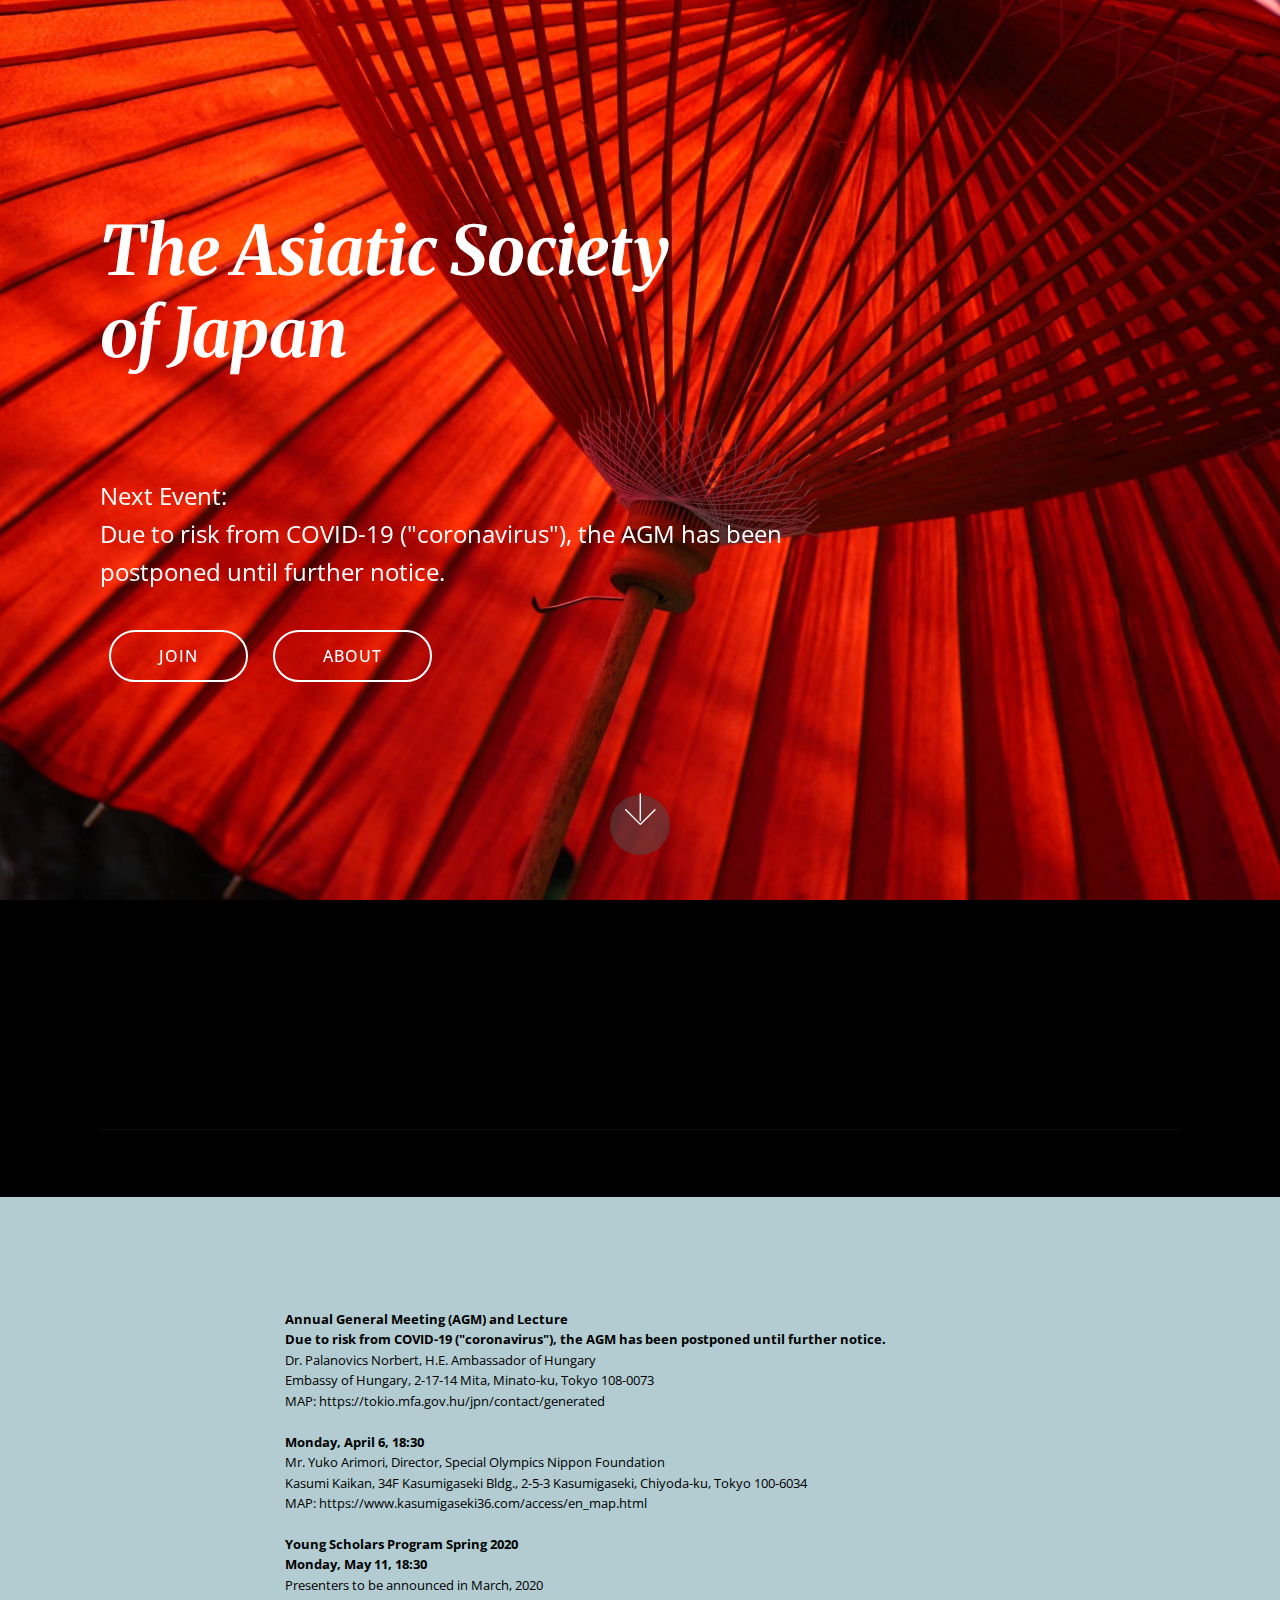
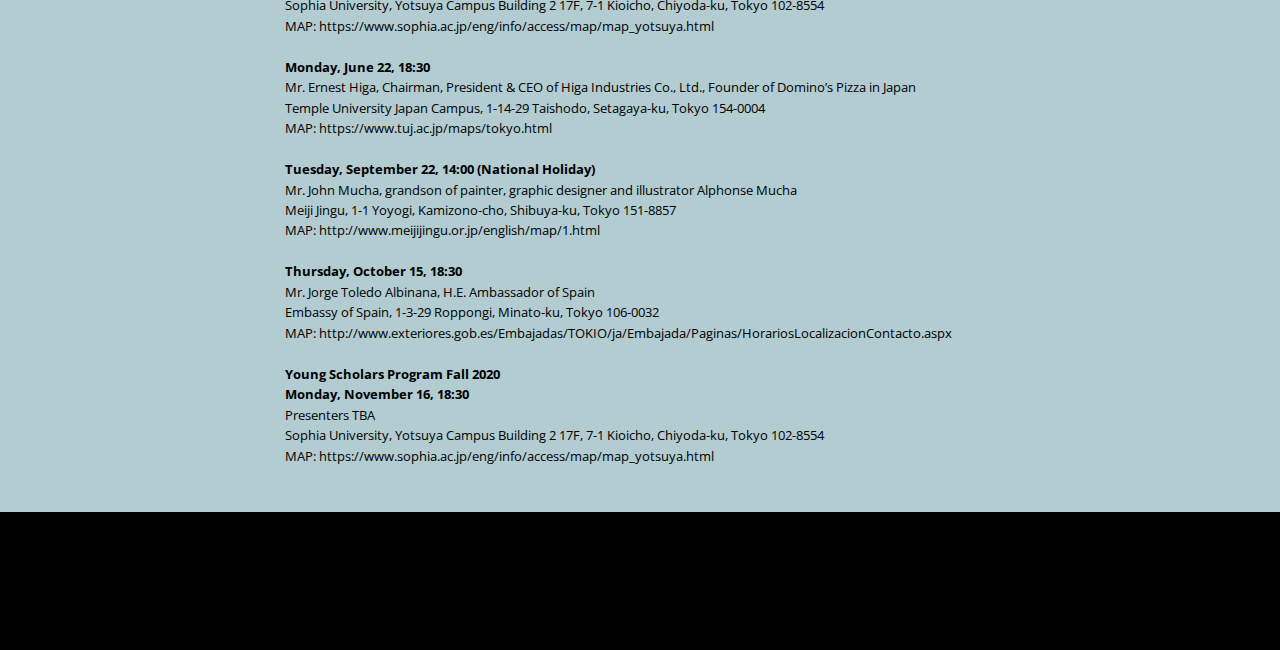
<file: index.html>
<!DOCTYPE html>
<html  >
<head>
  <!-- Site made with Mobirise Website Builder v4.10.7, https://mobirise.com -->
  <meta charset="UTF-8">
  <meta http-equiv="X-UA-Compatible" content="IE=edge">
  <meta name="generator" content="Mobirise v4.10.7, mobirise.com">
  <meta name="viewport" content="width=device-width, initial-scale=1, minimum-scale=1">
  <link rel="shortcut icon" href="assets/images/images-128x130.png" type="image/x-icon">
  <meta name="description" content="">
  
  <title>home</title>
  <link rel="stylesheet" href="assets/web/assets/mobirise-icons/mobirise-icons.css">
  <link rel="stylesheet" href="assets/tether/tether.min.css">
  <link rel="stylesheet" href="assets/soundcloud-plugin/style.css">
  <link rel="stylesheet" href="assets/bootstrap/css/bootstrap.min.css">
  <link rel="stylesheet" href="assets/bootstrap/css/bootstrap-grid.min.css">
  <link rel="stylesheet" href="assets/bootstrap/css/bootstrap-reboot.min.css">
  <link rel="stylesheet" href="assets/animatecss/animate.min.css">
  <link rel="stylesheet" href="assets/socicon/css/styles.css">
  <link rel="stylesheet" href="assets/theme/css/style.css">
  <link rel="stylesheet" href="assets/mobirise/css/mbr-additional.css" type="text/css">
  
  
  
</head>
<body>
  <section class="header9 cid-qYg8J5Y9pS mbr-fullscreen mbr-parallax-background" id="header9-e">

    

    

    <div class="container">
        <div class="media-container-column mbr-white col-md-8">
            <h1 class="mbr-section-title align-left mbr-bold pb-3 mbr-fonts-style display-1"><em>
                The Asiatic Society&nbsp;</em><br><em>of Japan</em></h1>
            <h3 class="mbr-section-subtitle align-left mbr-light pb-3 mbr-fonts-style display-2">&nbsp;</h3>
            <p class="mbr-text align-left pb-3 mbr-fonts-style display-5">Next Event:&nbsp;<br>Due to risk from COVID-19 ("coronavirus"), the AGM has been postponed until further notice.<br></p>
            <div class="mbr-section-btn align-left"><a class="btn btn-md btn-white-outline display-4" href="join.html">JOIN<br></a>
                  <a class="btn btn-md btn-white-outline display-4" href="about.html">ABOUT<br></a></div>
        </div>
    </div>

    <div class="mbr-arrow hidden-sm-down" aria-hidden="true">
        <a href="#next">
            <i class="mbri-down mbr-iconfont"></i>
        </a>
    </div>
</section>

<section class="engine"><a href="https://mobirise.info/w">html5 templates</a></section><section class="cid-qTkAaeaxX5" id="footer1-2">

    

    

    <div class="container">
        <div class="media-container-row content text-white">
            <div class="col-12 col-md-3">
                <div class="media-wrap">
                    <a href="index.html">
                        <img src="assets/images/logo-192x195.jpg" alt="Mobirise" title="">
                    </a>
                </div>
            </div>
            <div class="col-12 col-md-3 mbr-fonts-style display-7">
                <h5 class="pb-3"><a href="index.html">
                    Address
                </a></h5>
                <p class="mbr-text"><a href="index.html">The Asiatic Society of Japan</a><br><a href="index.html">c/o Tokyo Health Care University </a><br><a href="index.html">2-5-1 Higashigaoka, Meguro-ku&nbsp;</a><br><a href="index.html">Tokyo 152-8558 &nbsp;JAPAN</a></p>
            </div>
            <div class="col-12 col-md-3 mbr-fonts-style display-7">
                <h5 class="pb-3">
                    Contacts
                </h5>
                <p class="mbr-text">
                    Email: info@asjapan.org<br>Phone/Fax: +81 (0)3 3795 2371 <br></p>
            </div>
            <div class="col-12 col-md-3 mbr-fonts-style display-7">
                <h5 class="pb-3">
                    Links
                </h5>
                <p class="mbr-text"><a class="text-primary" href="https://royalasiaticsociety.org" target="_blank">The Royal Asiatic Society - UK</a><br><a class="text-primary" href="http://www.royalasiaticsociety.org.hk" target="_blank">The Royal Asiatic Society - &nbsp;Hong Kong</a>&nbsp;<br><a class="text-primary" href="http://www.raskb.com" target="_blank">The Royal Asiatic Society - Korea</a><br><a class="text-primary" href="http://www.asiaticsocietykolkata.org" target="_blank">The Asiatic Society</a>&nbsp;- India<br><a href="http://www.siam-society.org/">The Siam Society</a>&nbsp;- Thailand<br><a href="http://www.rsaa.org.uk">The Royal Society for Asian Affairs</a>&nbsp;- UK<br></p>
            </div>
        </div>
        <div class="footer-lower">
            <div class="media-container-row">
                <div class="col-sm-12">
                    <hr>
                </div>
            </div>
            <div class="media-container-row mbr-white">
                <div class="col-sm-6 copyright">
                    <p class="mbr-text mbr-fonts-style display-7"><a href="index.html">
                        © 2020 The Asiatic Society of Japan - All Rights Reserved
                    </a></p>
                </div>
                <div class="col-md-6">
                    
                </div>
            </div>
        </div>
    </div>
</section>

<section class="mbr-section article content1 cid-qYl1FqGGGs" id="content1-18">
    
     

    <div class="container">
        <div class="media-container-row">
            <div class="mbr-text col-12 col-md-8 mbr-fonts-style display-7"><p><strong>UPCOMING LECTURES AND EVENTS</strong></p><div><strong>Annual General Meeting (AGM) and Lecture</strong></div><div><span style="font-size: 0.8rem;"><strong>Due to risk from COVID-19 ("coronavirus"), the AGM has been postponed until further notice.</strong></span></div><div><span style="font-size: 0.8rem;">Dr. Palanovics Norbert, H.E. Ambassador of Hungary</span><br></div><div>Embassy of Hungary, 2-17-14 Mita, Minato-ku, Tokyo 108-0073</div><div>MAP: https://tokio.mfa.gov.hu/jpn/contact/generated</div><div><br></div><div><strong>Monday, April 6, 18:30</strong></div><div>Mr. Yuko Arimori, Director, Special Olympics Nippon Foundation</div><div>Kasumi Kaikan, 34F Kasumigaseki Bldg., 2-5-3 Kasumigaseki, Chiyoda-ku, Tokyo 100-6034</div><div>MAP: https://www.kasumigaseki36.com/access/en_map.html</div><div><strong><br></strong></div><div><strong>Young Scholars Program Spring 2020</strong></div><div><strong>Monday, May 11, 18:30</strong></div><div>Presenters to be announced in March, 2020</div><div>Sophia University, Yotsuya Campus Building 2 17F, 7-1 Kioicho, Chiyoda-ku, Tokyo 102-8554</div><div>MAP: https://www.sophia.ac.jp/eng/info/access/map/map_yotsuya.html</div><div><strong><br></strong></div><div><strong>Monday, June 22, 18:30</strong><br></div><div>Mr. Ernest Higa, Chairman, President &amp; CEO of Higa Industries Co., Ltd., Founder of Domino’s Pizza in Japan</div><div>Temple University Japan Campus, 1-14-29 Taishodo, Setagaya-ku, Tokyo 154-0004</div><div>MAP: https://www.tuj.ac.jp/maps/tokyo.html</div><div><strong><br></strong></div><div><strong>Tuesday, September 22, 14:00 (National Holiday)</strong><br></div><div>Mr. John Mucha, grandson of painter, graphic designer and illustrator Alphonse Mucha</div><div>Meiji Jingu, 1-1 Yoyogi, Kamizono-cho, Shibuya-ku, Tokyo 151-8857</div><div>MAP: http://www.meijijingu.or.jp/english/map/1.html</div><div><strong><br></strong></div><div><strong>Thursday, October 15, 18:30&nbsp;</strong><br></div><div>Mr. Jorge Toledo Albinana, H.E. Ambassador of Spain</div><div>Embassy of Spain, 1-3-29 Roppongi, Minato-ku, Tokyo 106-0032&nbsp;</div><div>MAP: http://www.exteriores.gob.es/Embajadas/TOKIO/ja/Embajada/Paginas/HorariosLocalizacionContacto.aspx</div><div><br></div><div><strong>Young Scholars Program Fall 2020</strong></div><div><strong>Monday, November 16, 18:30</strong></div><div>Presenters TBA</div><div>Sophia University, Yotsuya Campus Building 2 17F, 7-1 Kioicho, Chiyoda-ku, Tokyo 102-8554</div><div>MAP: https://www.sophia.ac.jp/eng/info/access/map/map_yotsuya.html</div><p></p></div>
        </div>
    </div>
</section>

<section class="mbr-section info1 cid-qYl2c8ROVH" id="info1-1a">

    

    
    <div class="container">
        <div class="row justify-content-center content-row">
            <div class="media-container-column title col-12 col-lg-7 col-md-6">
                
                
            </div>
            <div class="media-container-column col-12 col-lg-3 col-md-4">
                <div class="mbr-section-btn align-right py-4"><a class="btn btn-white-outline display-4" href="about.html">ABOUT</a></div>
            </div>
        </div>
    </div>
</section>


  <script src="assets/web/assets/jquery/jquery.min.js"></script>
  <script src="assets/popper/popper.min.js"></script>
  <script src="assets/tether/tether.min.js"></script>
  <script src="assets/bootstrap/js/bootstrap.min.js"></script>
  <script src="assets/smoothscroll/smooth-scroll.js"></script>
  <script src="assets/parallax/jarallax.min.js"></script>
  <script src="assets/viewportchecker/jquery.viewportchecker.js"></script>
  <script src="assets/theme/js/script.js"></script>
  
  
 <div id="scrollToTop" class="scrollToTop mbr-arrow-up"><a style="text-align: center;"><i class="mbr-arrow-up-icon mbr-arrow-up-icon-cm cm-icon cm-icon-smallarrow-up"></i></a></div>
    <input name="animation" type="hidden">
  </body>
</html>
</file>
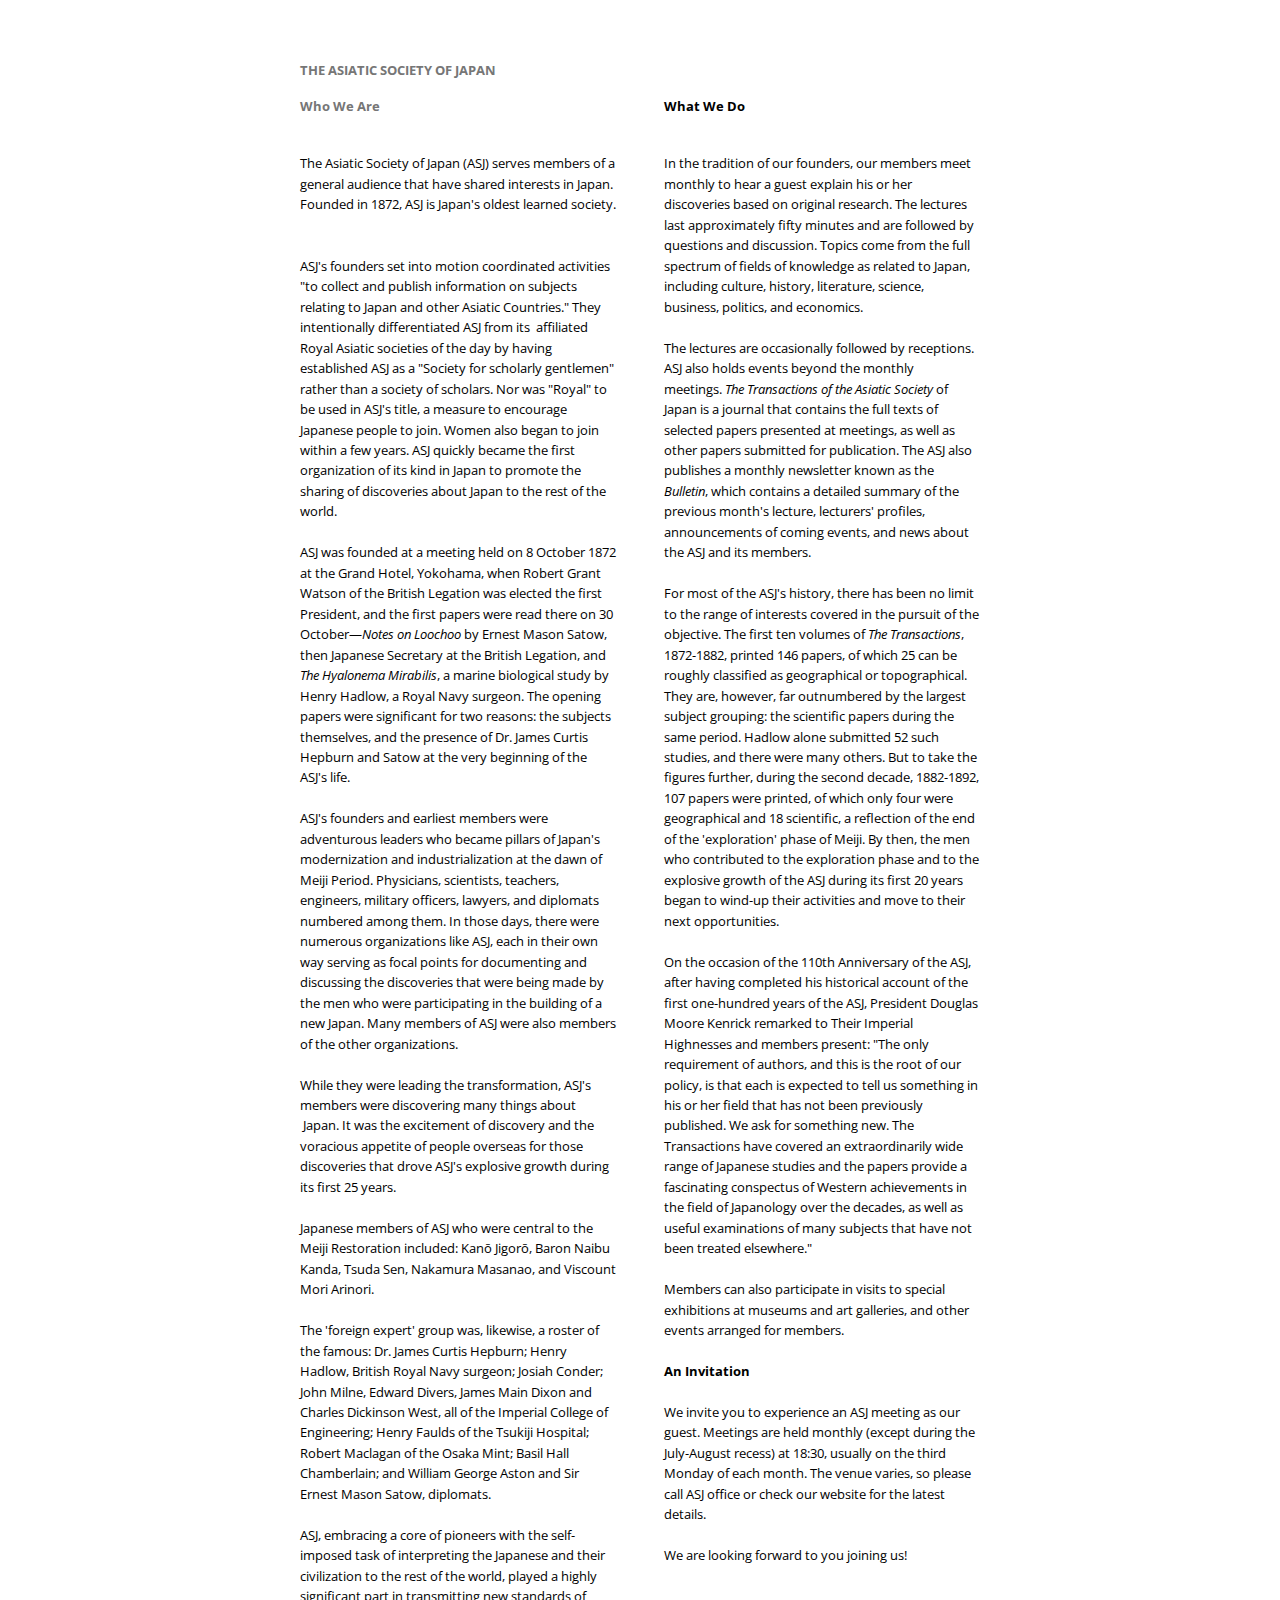
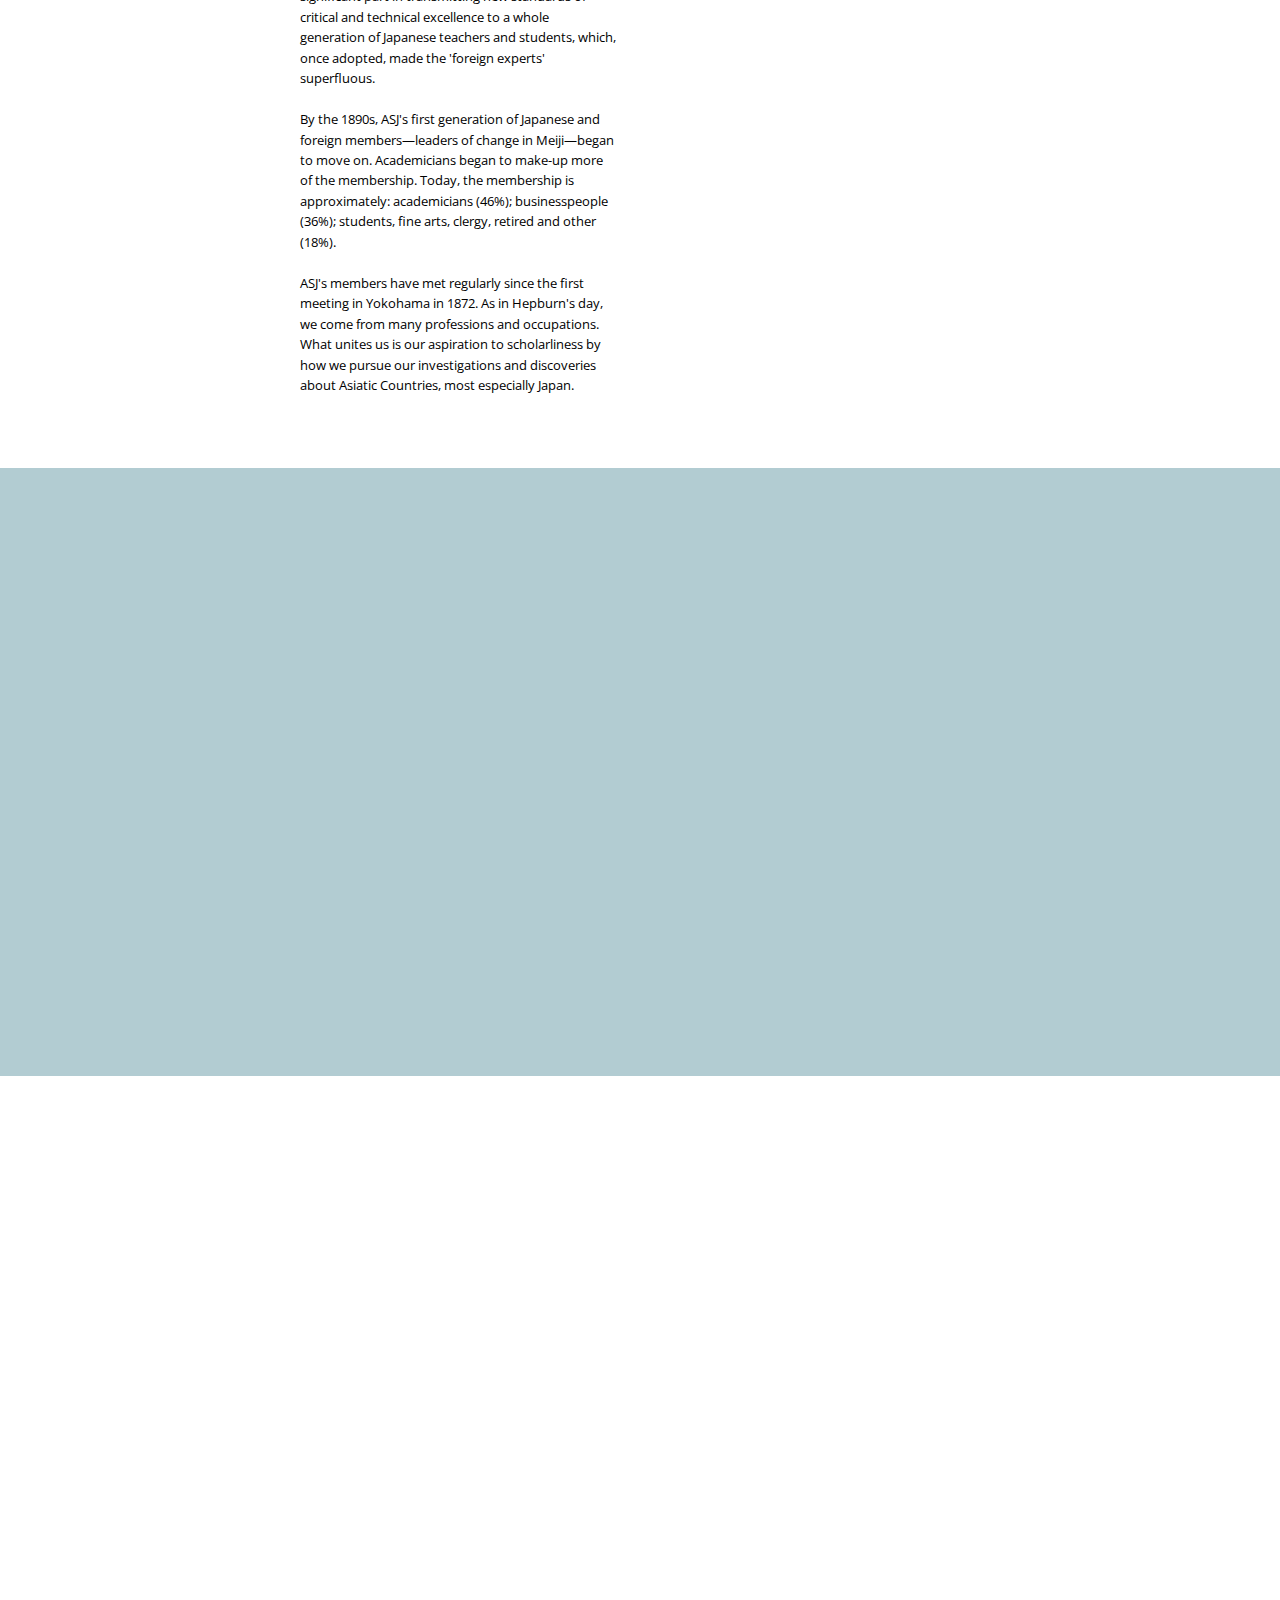
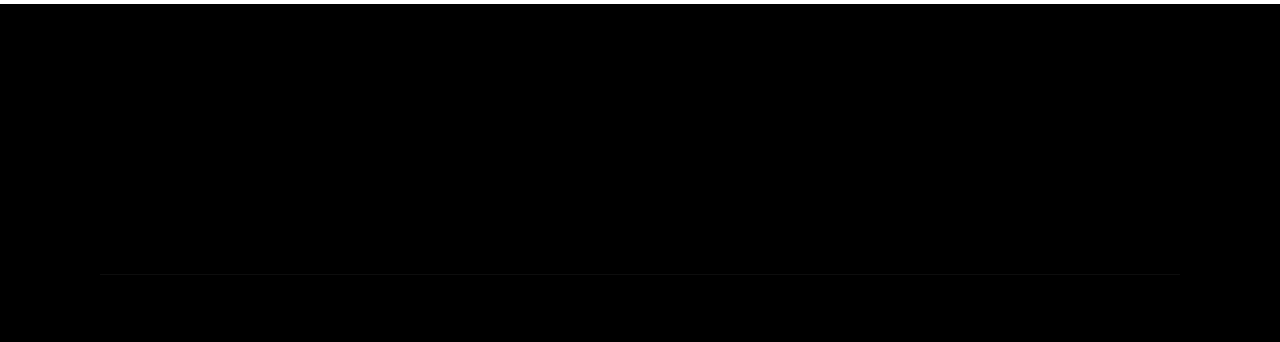
<file: about.html>
<!DOCTYPE html>
<html  >
<head>
  <!-- Site made with Mobirise Website Builder v4.10.7, https://mobirise.com -->
  <meta charset="UTF-8">
  <meta http-equiv="X-UA-Compatible" content="IE=edge">
  <meta name="generator" content="Mobirise v4.10.7, mobirise.com">
  <meta name="viewport" content="width=device-width, initial-scale=1, minimum-scale=1">
  <link rel="shortcut icon" href="assets/images/images-128x130.png" type="image/x-icon">
  <meta name="description" content="About page">
  
  <title>about</title>
  <link rel="stylesheet" href="assets/tether/tether.min.css">
  <link rel="stylesheet" href="assets/bootstrap/css/bootstrap.min.css">
  <link rel="stylesheet" href="assets/bootstrap/css/bootstrap-grid.min.css">
  <link rel="stylesheet" href="assets/bootstrap/css/bootstrap-reboot.min.css">
  <link rel="stylesheet" href="assets/soundcloud-plugin/style.css">
  <link rel="stylesheet" href="assets/animatecss/animate.min.css">
  <link rel="stylesheet" href="assets/socicon/css/styles.css">
  <link rel="stylesheet" href="assets/theme/css/style.css">
  <link rel="stylesheet" href="assets/mobirise/css/mbr-additional.css" type="text/css">
  
  
  
</head>
<body>
  <section class="mbr-section article content3 cid-qYl6GbOf4w" id="content3-1c">
      
     

    <div class="container">
        <div class="media-container-row">
            <div class="row col-12 col-md-8">
                <div class="col-12 col-md-6 pr-lg-4 mbr-text mbr-fonts-style display-7"><p><strong>THE ASIATIC SOCIETY OF JAPAN</strong></p><p><strong>Who We Are</strong></p><div><br></div><div>The Asiatic Society of Japan (ASJ) serves members of a general audience that have shared interests in Japan. Founded in 1872, ASJ is Japan's oldest learned society<span style="font-size: 0.8rem;">. &nbsp;</span></div><div><span style="font-size: 0.8rem;"><br></span></div><div><span style="font-size: 0.8rem;">ASJ's founders set into motion coordinated activities "to collect and publish information on subjects relating to Japan and other Asiatic Countries." They intentionally differentiated ASJ from its &nbsp;affiliated Royal Asiatic societies of the day by having established ASJ as a "Society for scholarly gentlemen" rather than a society of scholars.&nbsp;</span><span style="font-size: 0.8rem;">Nor was "Royal" to be used in ASJ's title, a measure to encourage Japanese people to join. Women also began to join within a few years. ASJ quickly became the first organization of its kind in Japan to promote the sharing of discoveries about Japan to the rest of the world.</span></div><div><br></div><div>ASJ was founded at a meeting held on 8 October 1872 at the Grand Hotel, Yokohama, when Robert Grant Watson of the British Legation was elected the first President, and the first papers were read there on 30 October—<em>Notes on Loochoo</em> by Ernest Mason Satow, then Japanese Secretary at the British Legation, and <em>The Hyalonema Mirabilis</em>, a marine biological study by Henry Hadlow, a Royal Navy surgeon. The opening papers were significant for two reasons: the subjects themselves, and the presence of Dr. James Curtis Hepburn and Satow at the very beginning of the ASJ's life.</div><div><br></div><div>ASJ's founders and earliest members were adventurous leaders who became pillars of Japan's modernization and industrialization at the dawn of Meiji Period. Physicians, scientists, teachers, engineers, military officers, lawyers, and diplomats numbered among them. In those days, there were numerous organizations like ASJ, each in their own way serving as focal points for documenting and discussing the discoveries that were being made by the men who were participating in the building of a new Japan. Many members of ASJ were also members of the other organizations.</div><div><br></div><div>While they were leading the transformation, ASJ's members were discovering many things about &nbsp;Japan. It was the excitement of discovery and the voracious appetite of people overseas for those discoveries that drove ASJ's explosive growth during its first 25 years.</div><div><br></div><div>Japanese members of ASJ who were central to the Meiji Restoration included: Kanō Jigorō, Baron Naibu Kanda, Tsuda Sen, Nakamura Masanao, and Viscount Mori Arinori.</div><div><br></div><div>The 'foreign expert' group was, likewise, a roster of the famous: Dr. James Curtis Hepburn; Henry Hadlow, British Royal Navy surgeon; Josiah Conder; John Milne, Edward Divers, James Main Dixon and Charles Dickinson West, all of the Imperial College of Engineering; Henry Faulds of the Tsukiji Hospital; Robert Maclagan of the Osaka Mint; Basil Hall Chamberlain; and William George Aston and Sir Ernest Mason Satow, diplomats.</div><div><br></div><div>ASJ, embracing a core of pioneers with the self-imposed task of interpreting the Japanese and their civilization to the rest of the world, played a highly significant part in transmitting new standards of critical and technical excellence to a whole generation of Japanese teachers and students, which, once adopted, made the 'foreign experts' superfluous. </div><div><br></div><div>By the 1890s, ASJ's first generation of Japanese and foreign members—leaders of change in Meiji—began to move on. Academicians began to make-up more of the membership. Today, the membership is approximately: academicians (46%); businesspeople (36%); students, fine arts, clergy, retired and other (18%).</div><div><br></div><div>ASJ's members have met regularly since the first meeting in Yokohama in 1872. As in Hepburn's day, we come from many professions and occupations. What unites us is our aspiration to scholarliness by how we pursue our investigations and discoveries about Asiatic Countries, most especially Japan.</div><div><br></div><div><strong><br></strong></div><p></p></div>
                <div class="col-12 col-md-6 pl-lg-4 mbr-text mbr-fonts-style display-7"><p><font color="#000000"><strong><br></strong></font></p><p><font color="#000000"><strong>What We Do</strong></font></p><div><font color="#000000"><em><br></em></font></div><div><font color="#000000">In the tradition of our founders, our members meet monthly to hear a guest explain his or her discoveries based on original research. The lectures last approximately fifty minutes and are followed by questions and discussion. Topics come from the full spectrum of fields of knowledge as related to Japan, including culture, history, literature, science, business, politics, and economics.&nbsp;</font></div><div><font color="#000000"><br></font></div><div><font color="#000000">The lectures are occasionally followed by receptions. ASJ also holds events beyond the monthly meetings.&nbsp;</font><em>The Transactions of the Asiatic Society</em><span style="font-size: 0.8rem;"> of Japan is a journal that contains the full texts of selected papers presented at meetings, as well as other papers submitted for publication. The ASJ also publishes a monthly newsletter known as the <em>Bulletin</em>, which contains a detailed summary of the previous month's lecture, lecturers' profiles, announcements of coming events, and news about the ASJ and its members.</span></div><div><div><br></div><div>For most of the ASJ's history, there has been no limit to the range of interests covered in the pursuit of the objective. The first ten volumes of&nbsp;<em>The&nbsp;Transactions</em>, 1872-1882, printed 146 papers, of which 25 can be roughly classified as geographical or topographical. They are, however, far outnumbered by the largest subject grouping: the scientific papers during the same period. Hadlow alone submitted 52 such studies, and there were many others. But to take the figures further, during the second decade, 1882-1892, 107 papers were printed, of which only four were geographical and 18 scientific, a reflection of the end of the 'exploration' phase of Meiji. By then, the men who contributed to the exploration phase and to the explosive growth of the ASJ during its first 20 years began to wind-up their activities and move to their next opportunities.</div><div><br></div><div>On the occasion of the 110th Anniversary of the ASJ, after having completed his historical account of the first one-hundred years of the ASJ, President Douglas Moore Kenrick remarked to Their Imperial Highnesses and members present: "The only requirement of authors, and this is the root of our policy, is that each is expected to tell us something in his or her field that has not been previously published. We ask for something new. The Transactions have covered an extraordinarily wide range of Japanese studies and the papers provide a fascinating conspectus of Western achievements in the field of Japanology over the decades, as well as useful examinations of many subjects that have not been treated elsewhere."<br><div><font color="#000000"><br></font></div><div><font color="#000000">Members can also participate in visits to special exhibitions at museums and art galleries, and other events arranged for members.</font></div><div><br></div><div><font color="#000000"><strong>An Invitation</strong></font></div><div><font color="#000000"><br></font></div><div><font color="#000000">We invite you to experience an ASJ meeting as our guest. Meetings are held monthly (except during the July-August recess) at 18:30, usually on the third Monday of each month. The venue varies, so please call ASJ office or check our website for the latest details.</font></div><div><font color="#000000"><br></font></div><div><font color="#000000">We are looking forward to you joining us!</font></div></div></div><p></p></div>
            </div>
        </div>
    </div>
</section>

<section class="engine"><a href="https://mobirise.info/h">how to create a web page for free</a></section><section class="mbr-section article content3 cid-qYm76L5OEa" id="content3-1o">
      
     

    <div class="container">
        <div class="media-container-row">
            <div class="row col-12 col-md-8">
                <div class="col-12 col-md-6 pr-lg-4 mbr-text mbr-fonts-style display-7"><p><strong>Patron: Her Imperial Highness Princess Takamado</strong></p><p><span style="font-size: 0.8rem;">In 1997 The Asiatic Society of Japan welcomed as its Honorary Patrons Their Imperial Highnesses Prince and Princess Takamado, longtime supporters of the Society. To our profound sadness, HIH Prince Takamado passed away on November 21st, 2002. HIH Princess Takamado continues her gracious support as Honorary Patron.</span><br></p><p><span style="font-size: 0.8rem;">ASJ has been especially fortunate to have received addresses from its Patrons. At our Annual General Meeting in 2000, HIH Princess Takamado spoke on a topic that drew upon environmental themes from her book for children entitled "Lulie the Iceberg." At the following Annual General Meeting, in 2001, HIH Prince Takamado addressed ASJ on "Japanese Netsuke: Treasured Miniatures", a fascinating exploration of traditional Japanese miniature carvings. After the lecture, His Imperial Highness allowed ASJ to view a special display of netsuke pieces from his own collection, and arranged for a master netsuke carver to provide a carving demonstration.</span></p></div>
                <div class="col-12 col-md-6 pl-lg-4 mbr-text mbr-fonts-style display-7"><p><span style="font-size: 0.8rem;">HIH Princess Takamado has supported and enlightened the ASJ with lectures in several fields of study. Highlighting the 2004 Annual General Meeting, she addressed The Birds of Asia)- Their Role in spreading the Environmental message.</span><br></p><p>HIH Princess Takamado provided further insight into her enduring fascination with the carved miniatures in an address to the 2012 Annual General Meeting with Netsuke and Netsuke Collections.</p><p><span style="font-size: 0.8rem;">ASJ expresses its sincerest appreciation for the tremendous dedication and support of TIH Prince and Princess Takamado over the years.</span></p></div>
            </div>
        </div>
    </div>
</section>

<section class="mbr-section article content3 cid-qYm77NHgwe" id="content3-1p">
      
     

    <div class="container">
        <div class="media-container-row">
            <div class="row col-12 col-md-8">
                <div class="col-12 col-md-6 pr-lg-4 mbr-text mbr-fonts-style display-7"><p><strong>Board of Directors</strong></p><p><span style="font-size: 0.8rem;">The Board of Directors of The Asiatic Society of Japan is an all-volunteer board elected by the membership to manage ASJ.&nbsp;</span><span style="font-size: 0.8rem;">The Board executes its functions in accordance with the Articles of Incorporation of The Asiatic Society of Japan, Inc.&nbsp;</span><span style="font-size: 0.8rem;">Elections are held annually at the Annual General Meeting (AGM).</span></p><p>The function of the Board is to serve ASJ's members and preserve ASJ in accordance with the Articles of Incorporation for the benefit of current and future generations.</p><p>If you are a member of ASJ, please feel free to contact the Board anytime to express your views. Please contact the ASJ Office for contact information of individual Board Directors.</p><p><br></p></div>
                <div class="col-12 col-md-6 pl-lg-4 mbr-text mbr-fonts-style display-7"><p><strong>Board of Directors 2019</strong></p><p><span style="font-size: 0.8rem;">Dr. Yuichiro Anzai, Chairman</span><br></p><p>H.E. Ambassador Yoshinori Katori, Representative Director and President</p><p>Mr. Morihiko Otaki</p><p>Ms Kyoko Mimura</p><p><span style="font-size: 0.8rem;">H.E. Dr. Bashir Mohabbat, External Director</span><br></p><p>H.E. Dr. Norbert Palanovics, External Director</p><p>Mr. Osamu Moriya, Statutory Auditor</p></div>
            </div>
        </div>
    </div>
</section>

<section class="cid-qYm8DzVpqN" id="footer1-1q">

    

    

    <div class="container">
        <div class="media-container-row content text-white">
            <div class="col-12 col-md-3">
                <div class="media-wrap">
                    <a href="index.html">
                        <img src="assets/images/logo-192x195.jpg" alt="Mobirise" title="">
                    </a>
                </div>
            </div>
            <div class="col-12 col-md-3 mbr-fonts-style display-7">
                <h5 class="pb-3">
                    Address
                </h5>
                <p class="mbr-text">The Asiatic Society of Japan<br>c/o Tokyo Health Care University <br>2-5-1 Higashigaoka, Meguro-ku&nbsp;<br>Tokyo 152-8558 &nbsp;JAPAN</p>
            </div>
            <div class="col-12 col-md-3 mbr-fonts-style display-7">
                <h5 class="pb-3">
                    Contacts
                </h5>
                <p class="mbr-text">
                    Email: info@asjapan.org<br>Phone/Fax: +81 (0)3 3795 2371 <br></p>
            </div>
            <div class="col-12 col-md-3 mbr-fonts-style display-7">
                <h5 class="pb-3">
                    Links
                </h5>
                <p class="mbr-text"><a class="text-primary" href="https://royalasiaticsociety.org" target="_blank">The Royal Asiatic Society - UK</a>&nbsp;<br><a class="text-primary" href="http://www.royalasiaticsociety.org.hk" target="_blank">The Royal Asiatic Society - &nbsp;Hong Kong</a>&nbsp;<br><a class="text-primary" href="http://www.raskb.com" target="_blank">The Royal Asiatic Society - Korea</a><br><a class="text-primary" href="http://www.asiaticsocietykolkata.org" target="_blank">The Asiatic Society - India</a><br><a href="http://www.siam-society.org/">The Siam Society</a>&nbsp;- Thailand<br><a href="https://rsaa.org.uk">The Royal Society for Asian Affairs</a>&nbsp;- UK<a class="text-primary" href="http://www.asiaticsocietykolkata.org" target="_blank"><br></a><a class="text-primary" href="http://www.raskb.com" target="_blank"><br></a>&nbsp; &nbsp; &nbsp; &nbsp; &nbsp; &nbsp; &nbsp; &nbsp; &nbsp;</p>
            </div>
        </div>
        <div class="footer-lower">
            <div class="media-container-row">
                <div class="col-sm-12">
                    <hr>
                </div>
            </div>
            <div class="media-container-row mbr-white">
                <div class="col-sm-6 copyright">
                    <p class="mbr-text mbr-fonts-style display-7">
                        © 2020 The Asiatic Society of Japan - All Rights Reserved
                    </p>
                </div>
                <div class="col-md-6">
                    
                </div>
            </div>
        </div>
    </div>
</section>


  <script src="assets/web/assets/jquery/jquery.min.js"></script>
  <script src="assets/popper/popper.min.js"></script>
  <script src="assets/tether/tether.min.js"></script>
  <script src="assets/bootstrap/js/bootstrap.min.js"></script>
  <script src="assets/smoothscroll/smooth-scroll.js"></script>
  <script src="assets/viewportchecker/jquery.viewportchecker.js"></script>
  <script src="assets/theme/js/script.js"></script>
  
  
 <div id="scrollToTop" class="scrollToTop mbr-arrow-up"><a style="text-align: center;"><i class="mbr-arrow-up-icon mbr-arrow-up-icon-cm cm-icon cm-icon-smallarrow-up"></i></a></div>
    <input name="animation" type="hidden">
  </body>
</html>
</file>
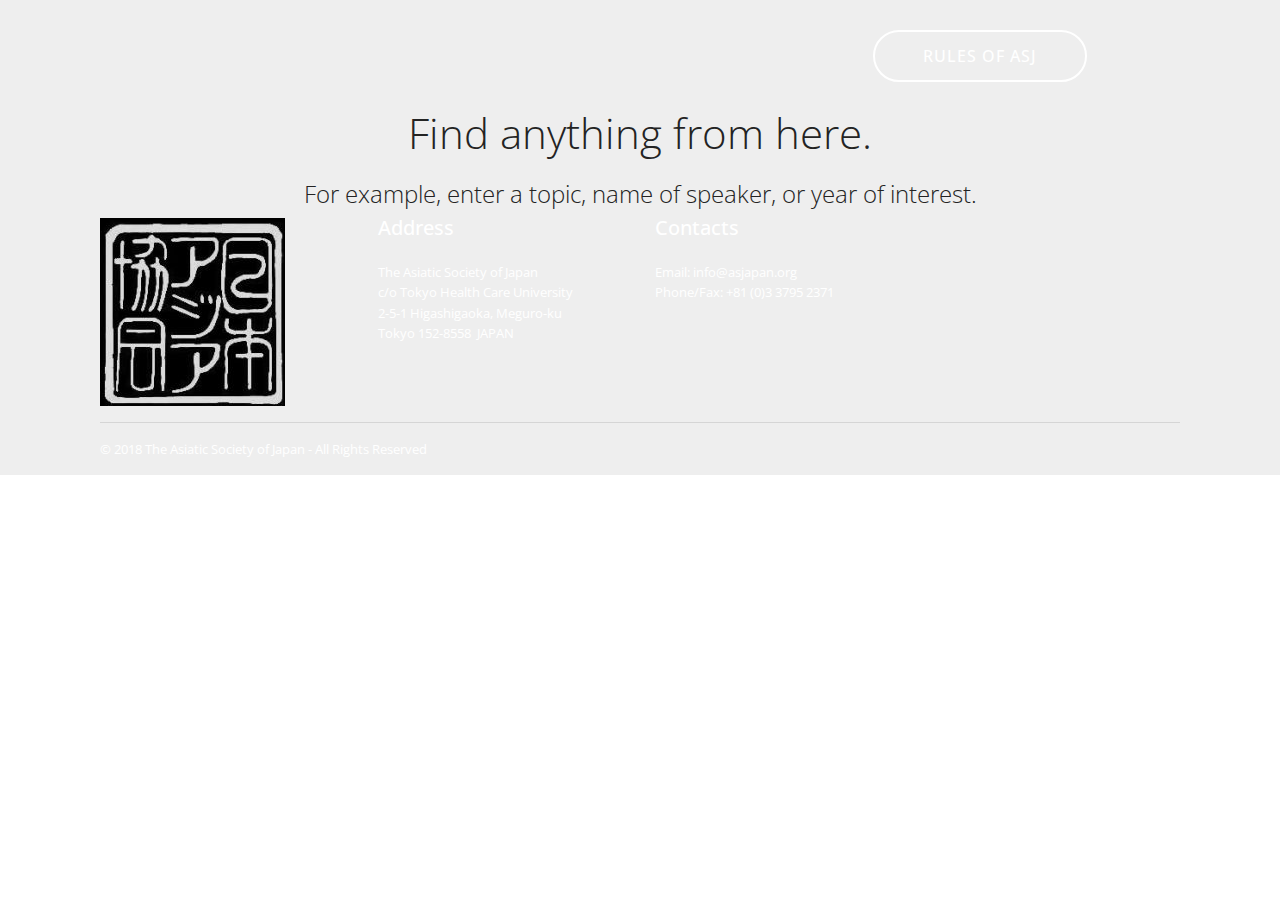
<file: archive.html>
<!DOCTYPE html>
<html >
<head>
  <!-- Site made with Mobirise Website Builder v4.8.6, https://mobirise.com -->
  <meta charset="UTF-8">
  <meta http-equiv="X-UA-Compatible" content="IE=edge">
  <meta name="generator" content="Mobirise v4.8.6, mobirise.com">
  <meta name="viewport" content="width=device-width, initial-scale=1, minimum-scale=1">
  <link rel="shortcut icon" href="assets/images/images-128x130.png" type="image/x-icon">
  <meta name="description" content="Archive page">
  <title>archive</title>
  <link rel="stylesheet" href="assets/tether/tether.min.css">
  <link rel="stylesheet" href="assets/bootstrap/css/bootstrap.min.css">
  <link rel="stylesheet" href="assets/bootstrap/css/bootstrap-grid.min.css">
  <link rel="stylesheet" href="assets/bootstrap/css/bootstrap-reboot.min.css">
  <link rel="stylesheet" href="assets/soundcloud-plugin/style.css">
  <link rel="stylesheet" href="assets/animatecss/animate.min.css">
  <link rel="stylesheet" href="assets/socicon/css/styles.css">
  <link rel="stylesheet" href="assets/theme/css/style.css">
  <link rel="stylesheet" href="assets/mobirise/css/mbr-additional.css" type="text/css">
  
  
  
</head>
<body>
  <section class="mbr-section info1 cid-r0SqIHGeFF" id="info1-21">

    

    
    <div class="container">
        <div class="row justify-content-center content-row">
            <div class="media-container-column title col-12 col-lg-7 col-md-6">
                
                
            </div>
            <div class="media-container-column col-12 col-lg-3 col-md-4">
                <div class="mbr-section-btn align-right py-4"><a class="btn btn-white-outline display-4" href="page2.html">RULES OF ASJ</a></div>
            </div>
        </div>
    </div>
</section>

<section class="engine"><a href="https://mobirise.info/q">responsive website templates</a></section><section class="mbr-section content4 cid-r0Soq2Ez6E" id="content4-1y">

    

    <div class="container">
        <div class="media-container-row">
            <div class="title col-12 col-md-8">
                <h2 class="align-center pb-3 mbr-fonts-style display-2">Find anything from here.</h2>
                <h3 class="mbr-section-subtitle align-center mbr-light mbr-fonts-style display-5">
                    For example, enter a topic, name of speaker, or year of interest.</h3>
                
            </div>
        </div>
    </div>
</section>

<section class="cid-r0SpSjHO18" id="footer1-1z">

    

    

    <div class="container">
        <div class="media-container-row content text-white">
            <div class="col-12 col-md-3">
                <div class="media-wrap">
                    <a href="https://asjapan.org">
                        <img src="assets/images/logo-192x195.jpg" alt="Mobirise" title="">
                    </a>
                </div>
            </div>
            <div class="col-12 col-md-3 mbr-fonts-style display-7">
                <h5 class="pb-3">
                    Address
                </h5>
                <p class="mbr-text">The Asiatic Society of Japan<br>c/o Tokyo Health Care University <br>2-5-1 Higashigaoka, Meguro-ku&nbsp;<br>Tokyo 152-8558 &nbsp;JAPAN</p>
            </div>
            <div class="col-12 col-md-3 mbr-fonts-style display-7">
                <h5 class="pb-3">
                    Contacts
                </h5>
                <p class="mbr-text">
                    Email: info@asjapan.org<br>Phone/Fax: +81 (0)3 3795 2371 <br></p>
            </div>
            <div class="col-12 col-md-3 mbr-fonts-style display-7">
                <h5 class="pb-3">&nbsp;</h5>
                <p class="mbr-text"><a class="text-primary" href="http://www.raskb.com" target="_blank"><br></a>&nbsp; &nbsp; &nbsp; &nbsp; &nbsp; &nbsp; &nbsp; &nbsp; &nbsp;</p>
            </div>
        </div>
        <div class="footer-lower">
            <div class="media-container-row">
                <div class="col-sm-12">
                    <hr>
                </div>
            </div>
            <div class="media-container-row mbr-white">
                <div class="col-sm-6 copyright">
                    <p class="mbr-text mbr-fonts-style display-7">
                        © 2018 The Asiatic Society of Japan - All Rights Reserved
                    </p>
                </div>
                <div class="col-md-6">
                    
                </div>
            </div>
        </div>
    </div>
</section>


  <script src="assets/web/assets/jquery/jquery.min.js"></script>
  <script src="assets/popper/popper.min.js"></script>
  <script src="assets/tether/tether.min.js"></script>
  <script src="assets/bootstrap/js/bootstrap.min.js"></script>
  <script src="assets/smoothscroll/smooth-scroll.js"></script>
  <script src="assets/viewportchecker/jquery.viewportchecker.js"></script>
  <script src="assets/theme/js/script.js"></script>
  
  
 <div id="scrollToTop" class="scrollToTop mbr-arrow-up"><a style="text-align: center;"><i></i></a></div>
    <input name="animation" type="hidden">
  </body>
</html>
</file>
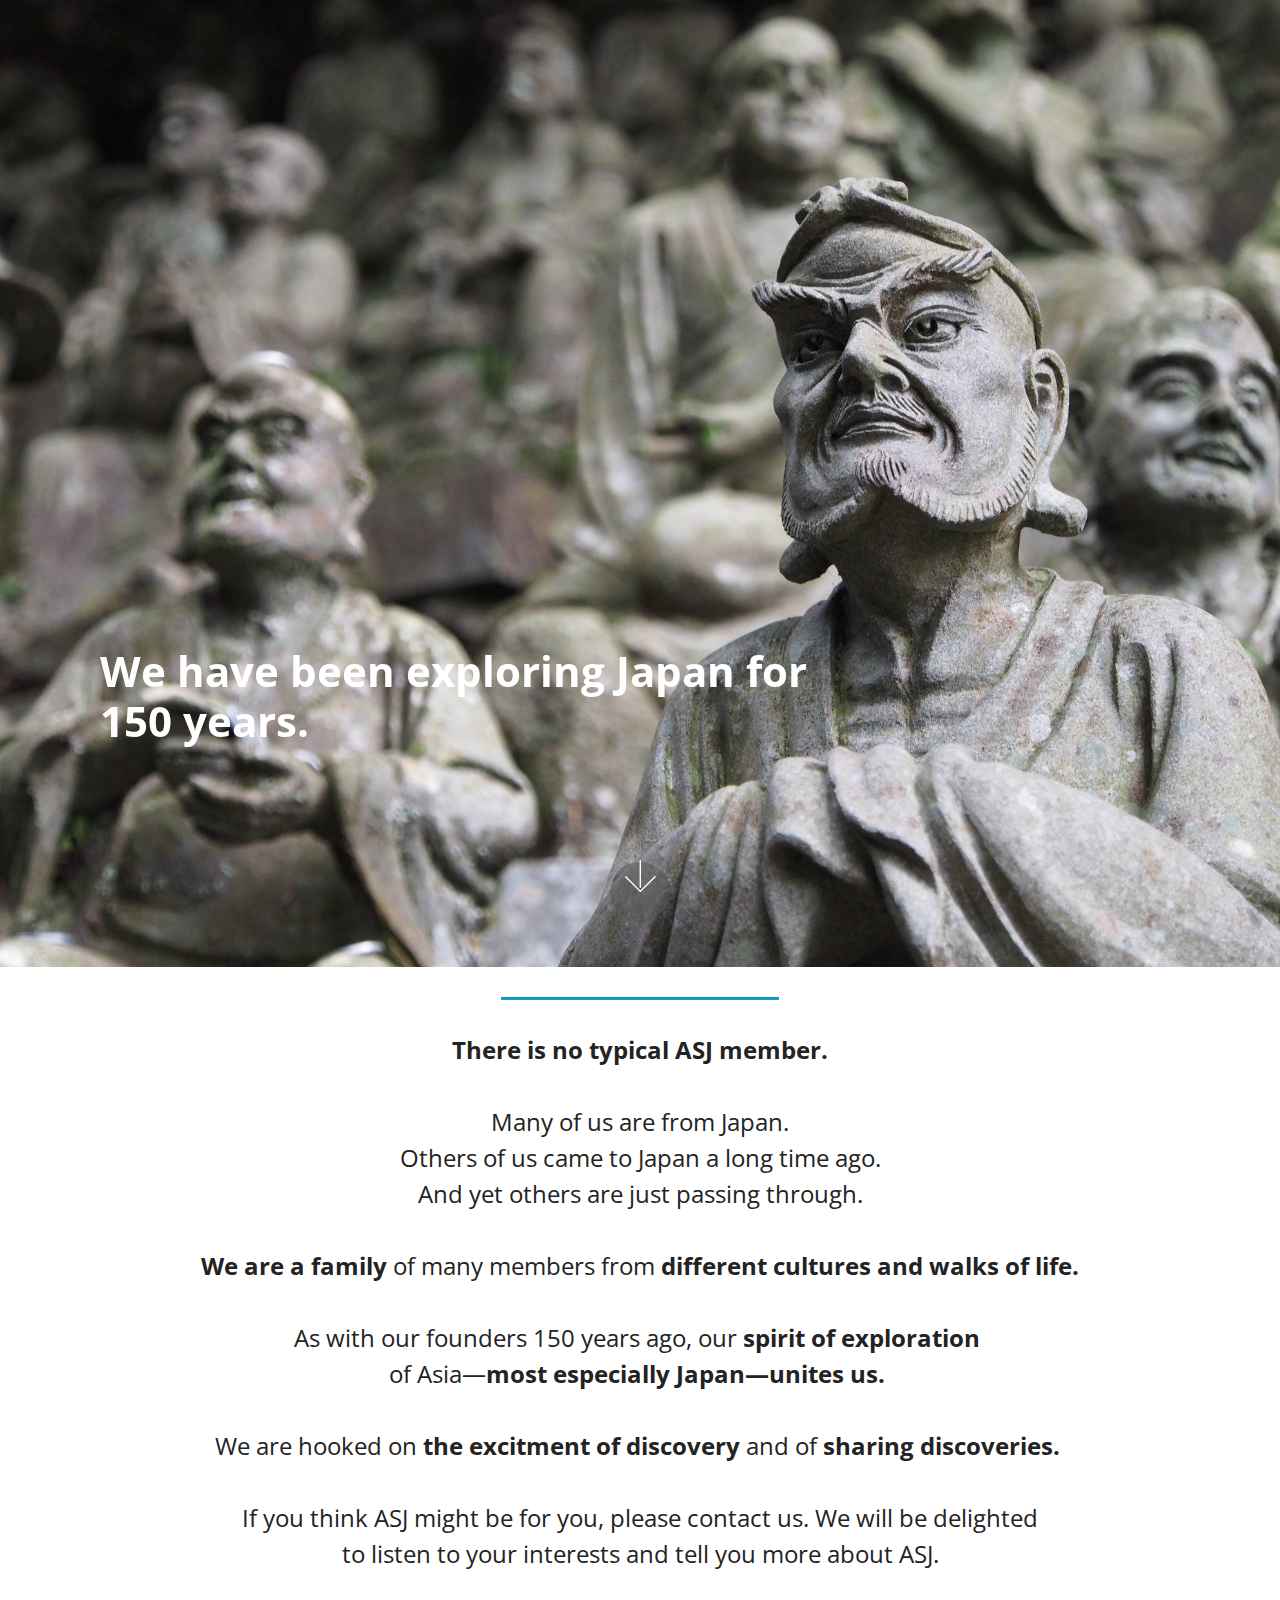
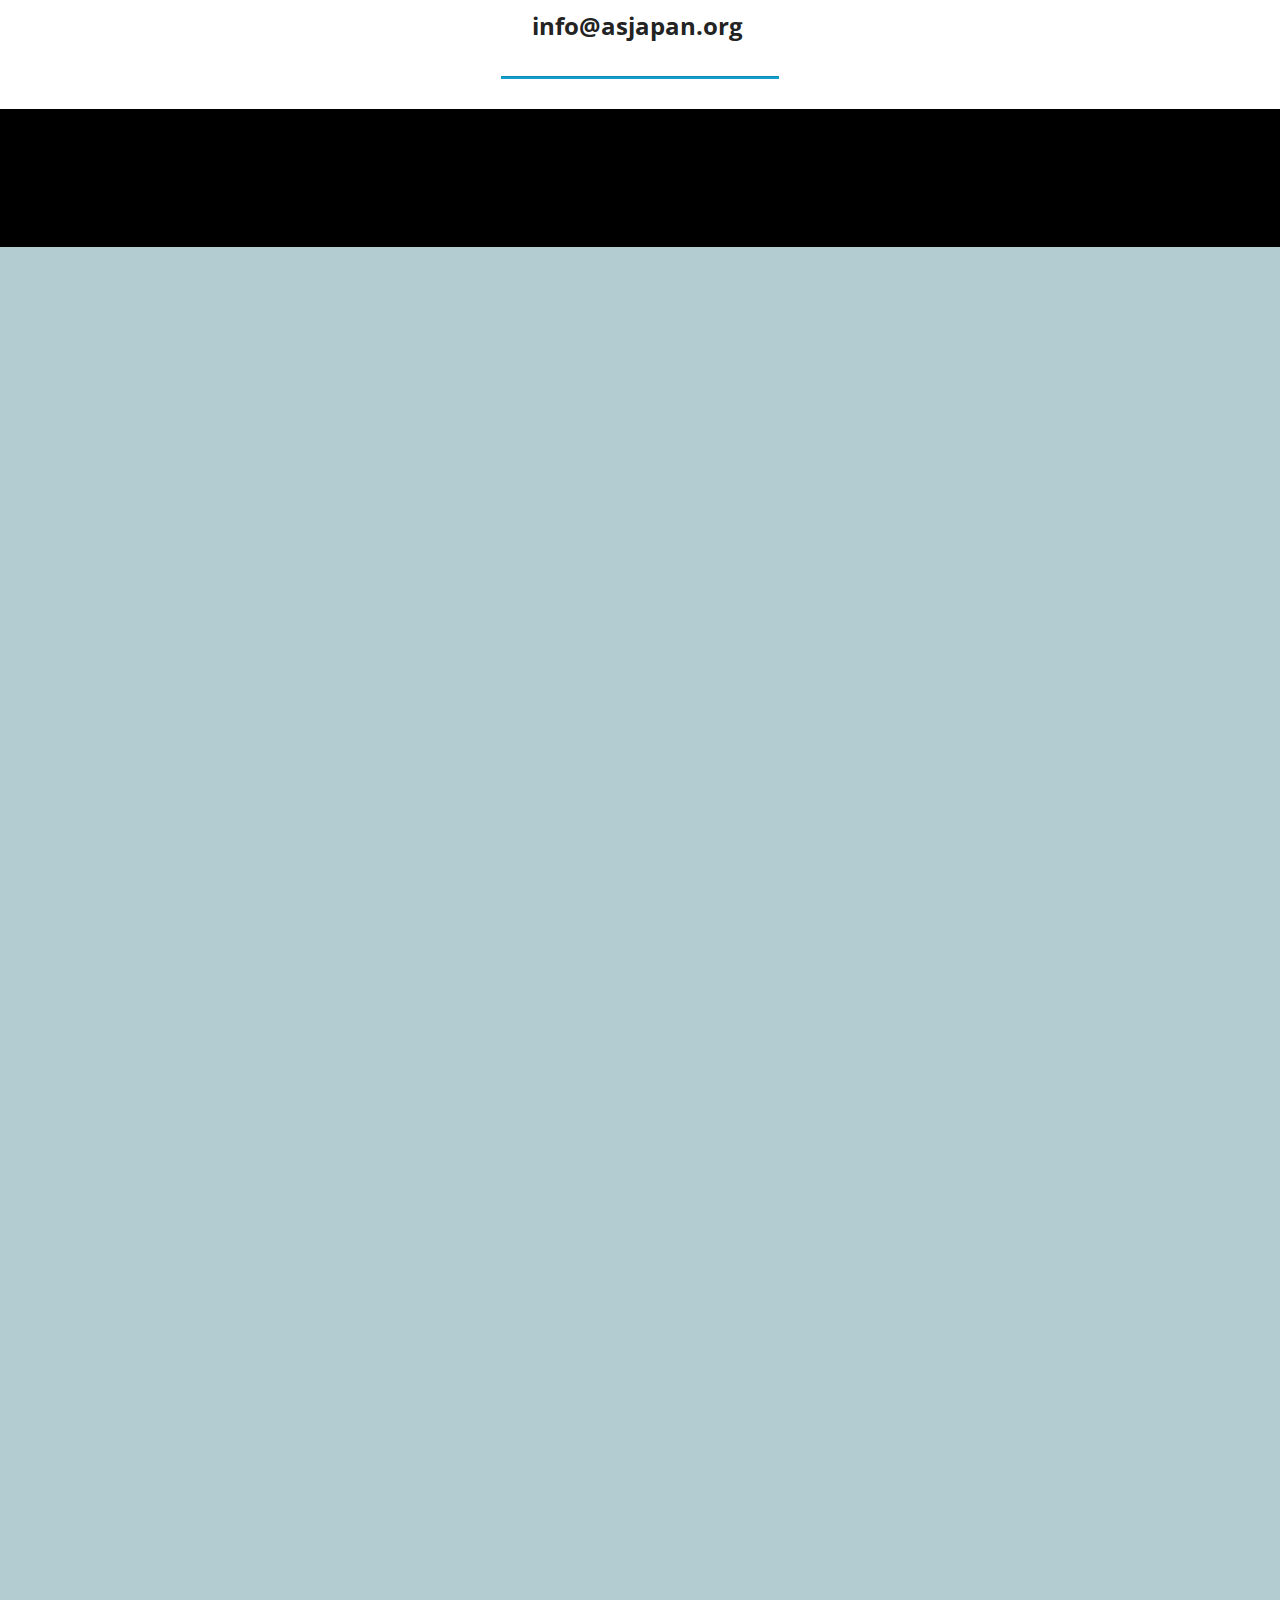
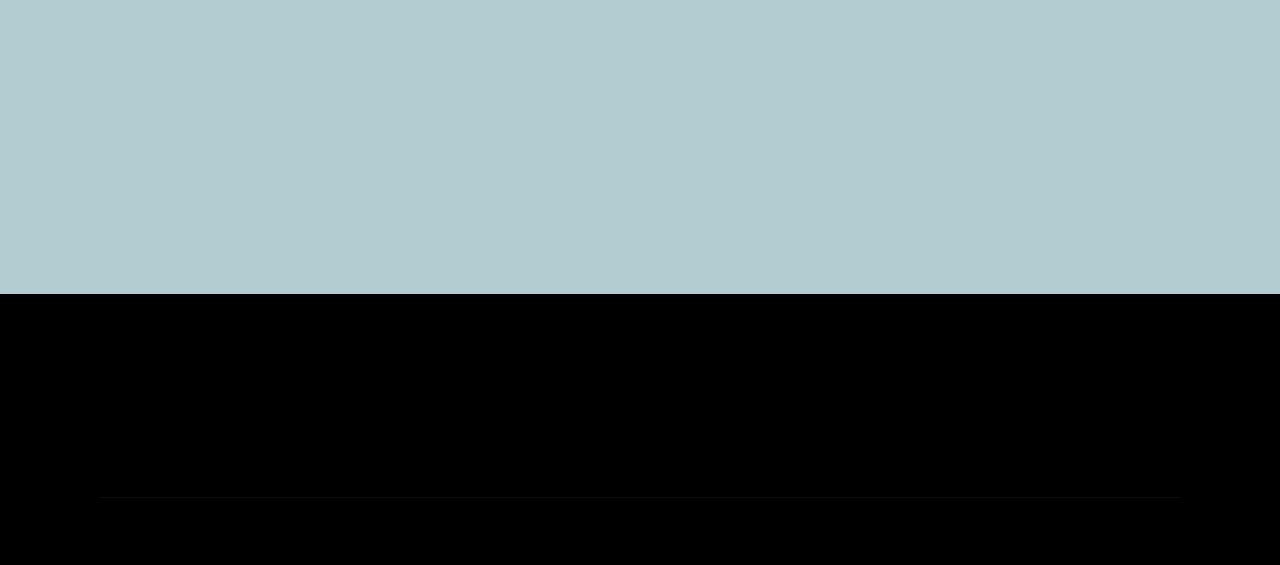
<file: join.html>
<!DOCTYPE html>
<html  >
<head>
  <!-- Site made with Mobirise Website Builder v4.10.7, https://mobirise.com -->
  <meta charset="UTF-8">
  <meta http-equiv="X-UA-Compatible" content="IE=edge">
  <meta name="generator" content="Mobirise v4.10.7, mobirise.com">
  <meta name="viewport" content="width=device-width, initial-scale=1, minimum-scale=1">
  <link rel="shortcut icon" href="assets/images/images-128x130.png" type="image/x-icon">
  <meta name="description" content="Join page">
  
  <title>join</title>
  <link rel="stylesheet" href="assets/web/assets/mobirise-icons/mobirise-icons.css">
  <link rel="stylesheet" href="assets/tether/tether.min.css">
  <link rel="stylesheet" href="assets/soundcloud-plugin/style.css">
  <link rel="stylesheet" href="assets/bootstrap/css/bootstrap.min.css">
  <link rel="stylesheet" href="assets/bootstrap/css/bootstrap-grid.min.css">
  <link rel="stylesheet" href="assets/bootstrap/css/bootstrap-reboot.min.css">
  <link rel="stylesheet" href="assets/animatecss/animate.min.css">
  <link rel="stylesheet" href="assets/socicon/css/styles.css">
  <link rel="stylesheet" href="assets/theme/css/style.css">
  <link rel="stylesheet" href="assets/mobirise/css/mbr-additional.css" type="text/css">
  
  
  
</head>
<body>
  <section class="header9 cid-qYkYycPVhB mbr-fullscreen mbr-parallax-background" id="header9-17">

    

    

    <div class="container">
        <div class="media-container-column mbr-white col-md-8">
            <h1 class="mbr-section-title align-left mbr-bold pb-3 mbr-fonts-style display-2"><br><br><br><br><br><br><br><br><br><br><br><br>We have been exploring Japan for 150 years.&nbsp;<br></h1>
            <h3 class="mbr-section-subtitle align-left mbr-light pb-3 mbr-fonts-style display-2">&nbsp;</h3>
            <p class="mbr-text align-left pb-3 mbr-fonts-style display-5">&nbsp;</p>
            
        </div>
    </div>

    <div class="mbr-arrow hidden-sm-down" aria-hidden="true">
        <a href="#next">
            <i class="mbri-down mbr-iconfont"></i>
        </a>
    </div>
</section>

<section class="engine"><a href="https://mobirise.info/k">develop own website</a></section><section class="mbr-section article content9 cid-qYgKLatYwl" id="content9-p">
    
     

    <div class="container">
        <div class="inner-container" style="width: 100%;">
            <hr class="line" style="width: 25%;">
            <div class="section-text align-center mbr-fonts-style display-5"><strong>There is no typical ASJ member. <br></strong><br>Many of us are from Japan. <br>Others of us came to Japan a long time ago. <br>And yet others are just passing through. <br><br><strong>We are a family</strong>&nbsp;of many members from&nbsp;<strong>different cultures and walks of life. </strong><br><br>As with our founders 150 years ago, our <strong>spirit </strong><strong>of exploration</strong>&nbsp;<br>of Asia—<strong>most especially Japan—</strong><strong>unites us.</strong>&nbsp;<br><br>We are hooked on <strong>the excitment </strong><strong>of </strong><strong>discovery</strong>&nbsp;and of <strong>sharing discoveries.&nbsp;</strong><br><br>If you think ASJ might be for you, please contact us. We will be delighted <br>to listen to your interests and tell you more about ASJ.<br><br><strong>info@asjapan.org&nbsp;</strong></div>
            <hr class="line" style="width: 25%;">
        </div>
        </div>
</section>

<section class="mbr-section info1 cid-qYwGs0XiUA" id="info1-1r">

    

    
    <div class="container">
        <div class="row justify-content-center content-row">
            <div class="media-container-column title col-12 col-lg-7 col-md-6">
                
                
            </div>
            <div class="media-container-column col-12 col-lg-3 col-md-4">
                <div class="mbr-section-btn align-right py-4"><a class="btn btn-white-outline display-4" href="about.html">ALL ABOUT ASJ</a></div>
            </div>
        </div>
    </div>
</section>

<section class="mbr-section article content3 cid-qYj3GhPhHB" id="content3-14">
      
     

    <div class="container">
        <div class="media-container-row">
            <div class="row col-12 col-md-8">
                <div class="col-12 col-md-6 pr-lg-4 mbr-text mbr-fonts-style display-7"><p><span style="font-size: 0.8rem;"><strong>REGULAR MEMBER (¥12,000/year)</strong></span><br></p><p><span style="font-size: 0.8rem;">Purchase of a Regular Membership is the way for individuals to join ASJ. </span></p><p><span style="font-size: 0.8rem;">Benefits include: vo</span><span style="font-size: 0.8rem;">ting rights, a</span><span style="font-size: 0.8rem;">dmission to all lectures and events (subject to seating availability), one copy of "The&nbsp;</span><span style="font-size: 0.8rem;">Transactions of the Asiatic Society of Japan",&nbsp;</span><span style="font-size: 0.8rem;">ASJ Bulletin (newsletter), a</span><span style="font-size: 0.8rem;">ccess to ASJ's digital archive of the Transactions, c</span><span style="font-size: 0.8rem;">omplimentary tickets to exhibitions at museums and galleries (subject to availability).</span></p><p><span style="font-size: 0.8rem;"><strong>Options:</strong></span><br></p><p><em><strong>Sustaining Member.</strong> </em>ASJ depends on the generosity of its members for much of its funding. ASJ recognizes members who contribute ¥5,000 or more above their annual Regular Member fee as Sustaining Members in The Transactions.&nbsp;</p><p><strong><em>Life Member.&nbsp;</em></strong><span style="font-size: 0.8rem;">For a one-time fee of ¥150,000, you may purchase a Regular Membership for life.</span></p><p><em><span style="font-size: 0.8rem;"><strong>Student Rate</strong></span><span style="font-size: 0.8rem;"><strong>.&nbsp;</strong></span></em><span style="font-size: 0.8rem;">Applicants who submit proof of registration at a university, college, or high school may purchase a Regular Membership at the student rate. Graduate: ¥3,000/year; Undergraduate, high school: ¥1,500/year.</span></p><p><span style="font-size: 0.8rem;"><strong>SPECIAL WAIVER OF FEE</strong></span></p><p><span style="font-size: 0.8rem;">ASJ strives to provide universal access regardless of personal economic circumstances. Under certain conditions, a one-time fee waiver is granted to individuals in hardship. Please contact the ASJ Office for information.&nbsp;</span></p><p><span style="font-size: 0.8rem;"><strong>VISITORS</strong></span></p><p><span style="font-size: 0.8rem;">Visitors and guests of members are welcome to attend our lectures. The admission fee is ¥1,000.</span></p><p><span style="font-size: 0.8rem;"><br></span></p><p><br></p></div>
                <div class="col-12 col-md-6 pl-lg-4 mbr-text mbr-fonts-style display-7"><p><strong>CORPORATE MEMBER (¥50,000/year)</strong><br></p><p><span style="font-size: 0.8rem;">Purchase of a Corporate Membership is the way for companies, universities, colleges, research institutions, schools, not-for-profit organizations, and libraries to Join ASJ. In doing so, up to three representatives may be registered as Corporate Members; they will enjoy all the benefits of Regular Members. Membership in ASJ is an excellent way for your employees to develop a more nuanced understanding of Japan while enhancing relationships by means of a shared interest.&nbsp;</span></p><p><span style="font-size: 0.8rem;"><strong>Options:</strong></span></p><p><span style="font-size: 0.8rem;"><em><strong>Institutional Member. </strong></em>Universities, research institutions, libraries, and related organizations are eligible for an academic rate of ¥20,000 per year.</span></p><p><br></p></div>
            </div>
        </div>
    </div>
</section>

<section class="mbr-section form1 cid-qYZ42xADIh" id="form1-1u">

    

    
    <div class="container">
        <div class="row justify-content-center">
            <div class="title col-12 col-lg-8">
                <h2 class="mbr-section-title align-center pb-3 mbr-fonts-style display-2">
                    THINKING OF JOINING ASJ?</h2>
                <h3 class="mbr-section-subtitle align-center mbr-light pb-3 mbr-fonts-style display-5">Please tell us about yourself, what interests you about ASJ, and how you would like to contribute to our activities.&nbsp;</h3>
            </div>
        </div>
    </div>
    <div class="container">
        <div class="row justify-content-center">
            <div class="media-container-column col-lg-8" data-form-type="formoid">
                    <div data-form-alert="" hidden="">Thank you. We will contact you shortly.

The Asiatic Society of Japan
c/o Tokyo Health Care University 
2-5-1 Higashigaoka, Meguro-ku 
Tokyo 152-8558  JAPAN

Email: info@asjapan.org
Phone/Fax: +81 (0)3 3795 2371 </div>
            
                    <form class="mbr-form" action="https://mobirise.com/" method="post" data-form-title="Mobirise Form"><input type="hidden" name="email" data-form-email="true" value="GyO0xX3TspjkNb+uiOuQqOuVzotpOg7z1su6KFON57XHMCXde5OzCIQLaR/9uBihalIwAs6W28zpABtSwXqL1rb5m17GGo0GBXtzsLYIzoJGifOg7MZyFofXYO5asVwO">
                        <div class="row row-sm-offset">
                            <div class="col-md-4 multi-horizontal" data-for="name">
                                <div class="form-group">
                                    <label class="form-control-label mbr-fonts-style display-7" for="name-form1-1u">Name</label>
                                    <input type="text" class="form-control" name="name" data-form-field="Name" required="" id="name-form1-1u">
                                </div>
                            </div>
                            <div class="col-md-4 multi-horizontal" data-for="email">
                                <div class="form-group">
                                    <label class="form-control-label mbr-fonts-style display-7" for="email-form1-1u">Email</label>
                                    <input type="email" class="form-control" name="email" data-form-field="Email" required="" id="email-form1-1u">
                                </div>
                            </div>
                            <div class="col-md-4 multi-horizontal" data-for="phone">
                                <div class="form-group">
                                    <label class="form-control-label mbr-fonts-style display-7" for="phone-form1-1u">Phone</label>
                                    <input type="tel" class="form-control" name="phone" data-form-field="Phone" id="phone-form1-1u">
                                </div>
                            </div>
                        </div>
                        <div class="form-group" data-for="message">
                            <label class="form-control-label mbr-fonts-style display-7" for="message-form1-1u">Message</label>
                            <textarea type="text" class="form-control" name="message" rows="7" data-form-field="Message" id="message-form1-1u"></textarea>
                        </div>
            
                        <span class="input-group-btn"><button href="" type="submit" class="btn btn-form btn-black-outline display-4">SEND FORM</button></span>
                    </form>
            </div>
        </div>
    </div>
</section>

<section class="cid-qYhkAqKxl1" id="footer1-13">

    

    

    <div class="container">
        <div class="media-container-row content text-white">
            <div class="col-12 col-md-3">
                <div class="media-wrap">
                    <a href="index.html">
                        <img src="assets/images/logo-192x195.jpg" alt="Mobirise" title="">
                    </a>
                </div>
            </div>
            <div class="col-12 col-md-3 mbr-fonts-style display-7">
                <h5 class="pb-3">
                    Address
                </h5>
                <p class="mbr-text">The Asiatic Society of Japan<br>c/o Tokyo Health Care University <br>2-5-1 Higashigaoka, Meguro-ku&nbsp;<br>Tokyo 152-8558 &nbsp;JAPAN</p>
            </div>
            <div class="col-12 col-md-3 mbr-fonts-style display-7">
                <h5 class="pb-3">
                    Contacts
                </h5>
                <p class="mbr-text">
                    Email: info@asjapan.org<br>Phone/Fax: +81 (0)3 3795 2371 <br></p>
            </div>
            <div class="col-12 col-md-3 mbr-fonts-style display-7">
                <h5 class="pb-3">&nbsp;</h5>
                <p class="mbr-text"><a class="text-primary" href="http://www.raskb.com" target="_blank"><br></a>&nbsp; &nbsp; &nbsp; &nbsp; &nbsp; &nbsp; &nbsp; &nbsp; &nbsp;</p>
            </div>
        </div>
        <div class="footer-lower">
            <div class="media-container-row">
                <div class="col-sm-12">
                    <hr>
                </div>
            </div>
            <div class="media-container-row mbr-white">
                <div class="col-sm-6 copyright">
                    <p class="mbr-text mbr-fonts-style display-7">
                        © 2020 The Asiatic Society of Japan - All Rights Reserved
                    </p>
                </div>
                <div class="col-md-6">
                    
                </div>
            </div>
        </div>
    </div>
</section>


  <script src="assets/web/assets/jquery/jquery.min.js"></script>
  <script src="assets/popper/popper.min.js"></script>
  <script src="assets/tether/tether.min.js"></script>
  <script src="assets/bootstrap/js/bootstrap.min.js"></script>
  <script src="assets/smoothscroll/smooth-scroll.js"></script>
  <script src="assets/parallax/jarallax.min.js"></script>
  <script src="assets/viewportchecker/jquery.viewportchecker.js"></script>
  <script src="assets/theme/js/script.js"></script>
  <script src="assets/formoid/formoid.min.js"></script>
  
  
 <div id="scrollToTop" class="scrollToTop mbr-arrow-up"><a style="text-align: center;"><i class="mbr-arrow-up-icon mbr-arrow-up-icon-cm cm-icon cm-icon-smallarrow-up"></i></a></div>
    <input name="animation" type="hidden">
  </body>
</html>
</file>
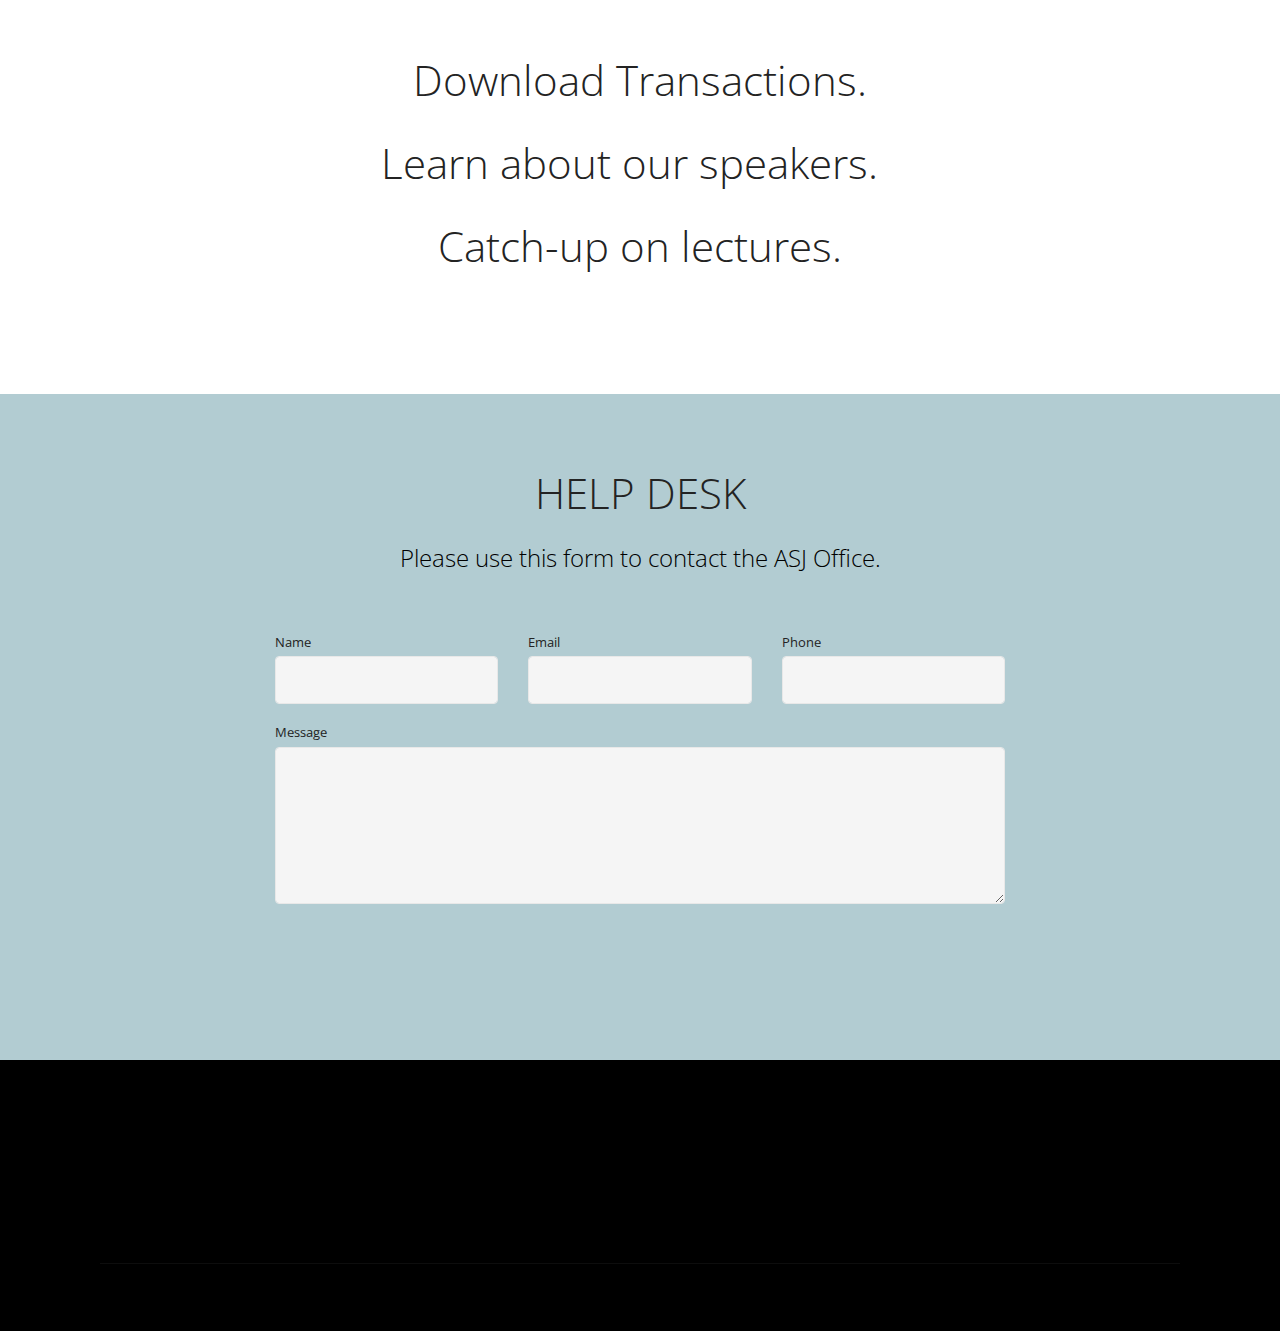
<file: member2.html>
<!DOCTYPE html>
<html >
<head>
  <!-- Site made with Mobirise Website Builder v4.8.1, https://mobirise.com -->
  <meta charset="UTF-8">
  <meta http-equiv="X-UA-Compatible" content="IE=edge">
  <meta name="generator" content="Mobirise v4.8.1, mobirise.com">
  <meta name="viewport" content="width=device-width, initial-scale=1, minimum-scale=1">
  <link rel="shortcut icon" href="assets/images/images-128x130.png" type="image/x-icon">
  <meta name="description" content="Member page">
  <meta name="google-signin-client_id" content="726577534279-tqq09tqjmrcb06cvupdc0knv8hd47ha4.apps.googleusercontent.com">
	<script src="https://ajax.googleapis.com/ajax/libs/jquery/3.3.1/jquery.min.js"></script>
	<script src="https://apis.google.com/js/client:platform.js?onload=renderButton" async defer></script>
  <title>member</title>
  <link rel="stylesheet" href="assets/tether/tether.min.css">
  <link rel="stylesheet" href="assets/bootstrap/css/bootstrap.min.css">
  <link rel="stylesheet" href="assets/bootstrap/css/bootstrap-grid.min.css">
  <link rel="stylesheet" href="assets/bootstrap/css/bootstrap-reboot.min.css">
  <link rel="stylesheet" href="assets/soundcloud-plugin/style.css">
  <link rel="stylesheet" href="assets/socicon/css/styles.css">
  <link rel="stylesheet" href="assets/animatecss/animate.min.css">
  <link rel="stylesheet" href="assets/theme/css/style.css">
  <link rel="stylesheet" href="assets/mobirise/css/mbr-additional.css" type="text/css">
  
  <script>
	  function onSuccess(googleUser) {
    var profile = googleUser.getBasicProfile();
    gapi.client.load('plus', 'v1', function () {
        var request = gapi.client.plus.people.get({
            'userId': 'me'
        });
        //Display the user details
        request.execute(function (resp) {
            var profileHTML = '<div class="profile"><div class="head">Welcome '+resp.name.givenName+'! <a href="javascript:void(0);" onclick="signOut();">Sign out</a></div>';
            profileHTML += '<img src="'+resp.image.url+'"/><div class="proDetails"><p>'+resp.displayName+'</p><p>'+resp.emails[0].value+'</p><p>'+resp.gender+'</p><p>'+resp.id+'</p><p><a href="'+resp.url+'">View Google+ Profile</a></p></div></div>';
            $('.userContent').html(profileHTML);
            $('#gSignIn').slideUp('slow');
        });
    });
}
function onFailure(error) {
    alert(error);
}
function renderButton() {
    gapi.signin2.render('gSignIn', {
        'scope': 'profile email',
        'width': 240,
        'height': 50,
        'longtitle': true,
        'theme': 'dark',
        'onsuccess': onSuccess,
        'onfailure': onFailure
    });
}
function signOut() {
    var auth2 = gapi.auth2.getAuthInstance();
    auth2.signOut().then(function () {
        $('.userContent').html('');
        $('#gSignIn').slideDown('slow');
    });
}
	</script>
	
</head>
<body>
  <section class="mbr-section content4 cid-r0SnjuPaQ3" id="content4-1w">

    

    <div class="container">
        <div class="media-container-row">
            <div class="title col-12 col-md-8">
                <h2 class="align-center pb-3 mbr-fonts-style display-2">Download Transactions.<br><br>Learn about our speakers. &nbsp;<div><br></div><div>Catch-up on lectures.<br><br></div></h2>
		 
		<center>    
		<!-- HTML for render Google Sign-In button -->
                <div id="gSignIn"></div>
                <!-- HTML for displaying user details -->
                <div class="userContent"></div>
	        </center> 
		    
		</div>
        </div>
    </div>
</section>

<section class="engine"><a href="https://mobiri.se/v">free html templates</a></section><section class="mbr-section form1 cid-qYZ31T11z2" id="form1-1t">


    
    <div class="container">
        <div class="row justify-content-center">
            <div class="title col-12 col-lg-8">
                <h2 class="mbr-section-title align-center pb-3 mbr-fonts-style display-2">HELP DESK</h2>
                <h3 class="mbr-section-subtitle align-center mbr-light pb-3 mbr-fonts-style display-5">
                    Please use this form to contact the ASJ Office.</h3>
            </div>
        </div>
    </div>
    <div class="container">
        <div class="row justify-content-center">
            <div class="media-container-column col-lg-8" data-form-type="formoid">
                    <div data-form-alert="" hidden="">Thank you. We will contact you shortly.

The Asiatic Society of Japan
c/o Tokyo Health Care University 
2-5-1 Higashigaoka, Meguro-ku 
Tokyo 152-8558  JAPAN

Email: info@asjapan.org
Phone/Fax: +81 (0)3 3795 2371 </div>
            
                    <form class="mbr-form" action="https://mobirise.com/" method="post" data-form-title="Mobirise Form"><input type="hidden" name="email" data-form-email="true" value="A8MEFeMd1VIK46gn1hBDLqhT1brpl78pSrTlP6hlv2k85Cgxg1OJlygJruFcZCt0SPtWThTklu+ov+dwXX3lK5ufd77Hs9GKrZ+qY2BqTfo8ex74i3c/612BqT8RtUcj" data-form-field="Email">
                        <div class="row row-sm-offset">
                            <div class="col-md-4 multi-horizontal" data-for="name">
                                <div class="form-group">
                                    <label class="form-control-label mbr-fonts-style display-7" for="name-form1-1t">Name</label>
                                    <input type="text" class="form-control" name="name" data-form-field="Name" required="" id="name-form1-1t">
                                </div>
                            </div>
                            <div class="col-md-4 multi-horizontal" data-for="email">
                                <div class="form-group">
                                    <label class="form-control-label mbr-fonts-style display-7" for="email-form1-1t">Email</label>
                                    <input type="email" class="form-control" name="email" data-form-field="Email" required="" id="email-form1-1t">
                                </div>
                            </div>
                            <div class="col-md-4 multi-horizontal" data-for="phone">
                                <div class="form-group">
                                    <label class="form-control-label mbr-fonts-style display-7" for="phone-form1-1t">Phone</label>
                                    <input type="tel" class="form-control" name="phone" data-form-field="Phone" id="phone-form1-1t">
                                </div>
                            </div>
                        </div>
                        <div class="form-group" data-for="message">
                            <label class="form-control-label mbr-fonts-style display-7" for="message-form1-1t">Message</label>
                            <textarea type="text" class="form-control" name="message" rows="7" data-form-field="Message" id="message-form1-1t"></textarea>
                        </div>
            
                        <span class="input-group-btn"><button href="" type="submit" class="btn btn-form btn-black-outline display-4">SEND FORM</button></span>
                    </form>
            </div>
        </div>
    </div>
</section>

<section class="cid-qYlLOftsoD" id="footer1-1m">

    

    

    <div class="container">
        <div class="media-container-row content text-white">
            <div class="col-12 col-md-3">
                <div class="media-wrap">
                    <a href="index.html">
                        <img src="assets/images/logo-192x195.jpg" alt="Mobirise" title="">
                    </a>
                </div>
            </div>
            <div class="col-12 col-md-3 mbr-fonts-style display-7">
                <h5 class="pb-3">
                    Address
                </h5>
                <p class="mbr-text">The Asiatic Society of Japan<br>c/o Tokyo Health Care University <br>2-5-1 Higashigaoka, Meguro-ku&nbsp;<br>Tokyo 152-8558 &nbsp;JAPAN</p>
            </div>
            <div class="col-12 col-md-3 mbr-fonts-style display-7">
                <h5 class="pb-3">
                    Contacts
                </h5>
                <p class="mbr-text">
                    Email: info@asjapan.org<br>Phone/Fax: +81 (0)3 3795 2371 <br></p>
            </div>
            <div class="col-12 col-md-3 mbr-fonts-style display-7">
                <h5 class="pb-3">&nbsp;</h5>
                <p class="mbr-text">&nbsp;<a class="text-primary" href="http://www.raskb.com" target="_blank"><br></a>&nbsp; &nbsp; &nbsp; &nbsp; &nbsp; &nbsp; &nbsp; &nbsp; &nbsp;</p>
            </div>
        </div>
        <div class="footer-lower">
            <div class="media-container-row">
                <div class="col-sm-12">
                    <hr>
                </div>
            </div>
            <div class="media-container-row mbr-white">
                <div class="col-sm-6 copyright">
                    <p class="mbr-text mbr-fonts-style display-7">
                        © 2018 The Asiatic Society of Japan - All Rights Reserved
                    </p>
                </div>
                <div class="col-md-6">
                    
                </div>
            </div>
        </div>
    </div>
</section>


  <script src="assets/web/assets/jquery/jquery.min.js"></script>
  <script src="assets/popper/popper.min.js"></script>
  <script src="assets/tether/tether.min.js"></script>
  <script src="assets/bootstrap/js/bootstrap.min.js"></script>
  <script src="assets/smoothscroll/smooth-scroll.js"></script>
  <script src="assets/viewportchecker/jquery.viewportchecker.js"></script>
  <script src="assets/theme/js/script.js"></script>
  <script src="assets/formoid/formoid.min.js"></script>


  
 <div id="scrollToTop" class="scrollToTop mbr-arrow-up"><a style="text-align: center;"><i></i></a></div>
    <input name="animation" type="hidden">
  </body>
</html>
</file>
<file: assets/web/assets/mobirise-icons/mobirise-icons.css>
@font-face {
  font-family: 'MobiriseIcons';
  src:  url('mobirise-icons.eot?spat4u');
  src:  url('mobirise-icons.eot?spat4u#iefix') format('embedded-opentype'),
    url('mobirise-icons.ttf?spat4u') format('truetype'),
    url('mobirise-icons.woff?spat4u') format('woff'),
    url('mobirise-icons.svg?spat4u#MobiriseIcons') format('svg');
  font-weight: normal;
  font-style: normal;
}

[class^="mbri-"], [class*=" mbri-"] {
  /* use !important to prevent issues with browser extensions that change fonts */
  font-family: MobiriseIcons !important;
  speak: none;
  font-style: normal;
  font-weight: normal;
  font-variant: normal;
  text-transform: none;
  line-height: 1;

  /* Better Font Rendering =========== */
  -webkit-font-smoothing: antialiased;
  -moz-osx-font-smoothing: grayscale;
}

.mbri-add-submenu:before {
  content: "\e900";
}
.mbri-alert:before {
  content: "\e901";
}
.mbri-align-center:before {
  content: "\e902";
}
.mbri-align-justify:before {
  content: "\e903";
}
.mbri-align-left:before {
  content: "\e904";
}
.mbri-align-right:before {
  content: "\e905";
}
.mbri-android:before {
  content: "\e906";
}
.mbri-apple:before {
  content: "\e907";
}
.mbri-arrow-down:before {
  content: "\e908";
}
.mbri-arrow-next:before {
  content: "\e909";
}
.mbri-arrow-prev:before {
  content: "\e90a";
}
.mbri-arrow-up:before {
  content: "\e90b";
}
.mbri-bold:before {
  content: "\e90c";
}
.mbri-bookmark:before {
  content: "\e90d";
}
.mbri-bootstrap:before {
  content: "\e90e";
}
.mbri-briefcase:before {
  content: "\e90f";
}
.mbri-browse:before {
  content: "\e910";
}
.mbri-bulleted-list:before {
  content: "\e911";
}
.mbri-calendar:before {
  content: "\e912";
}
.mbri-camera:before {
  content: "\e913";
}
.mbri-cart-add:before {
  content: "\e914";
}
.mbri-cart-full:before {
  content: "\e915";
}
.mbri-cash:before {
  content: "\e916";
}
.mbri-change-style:before {
  content: "\e917";
}
.mbri-chat:before {
  content: "\e918";
}
.mbri-clock:before {
  content: "\e919";
}
.mbri-close:before {
  content: "\e91a";
}
.mbri-cloud:before {
  content: "\e91b";
}
.mbri-code:before {
  content: "\e91c";
}
.mbri-contact-form:before {
  content: "\e91d";
}
.mbri-credit-card:before {
  content: "\e91e";
}
.mbri-cursor-click:before {
  content: "\e91f";
}
.mbri-cust-feedback:before {
  content: "\e920";
}
.mbri-database:before {
  content: "\e921";
}
.mbri-delivery:before {
  content: "\e922";
}
.mbri-desktop:before {
  content: "\e923";
}
.mbri-devices:before {
  content: "\e924";
}
.mbri-down:before {
  content: "\e925";
}
.mbri-download:before {
  content: "\e989";
}
.mbri-drag-n-drop:before {
  content: "\e927";
}
.mbri-drag-n-drop2:before {
  content: "\e928";
}
.mbri-edit:before {
  content: "\e929";
}
.mbri-edit2:before {
  content: "\e92a";
}
.mbri-error:before {
  content: "\e92b";
}
.mbri-extension:before {
  content: "\e92c";
}
.mbri-features:before {
  content: "\e92d";
}
.mbri-file:before {
  content: "\e92e";
}
.mbri-flag:before {
  content: "\e92f";
}
.mbri-folder:before {
  content: "\e930";
}
.mbri-gift:before {
  content: "\e931";
}
.mbri-github:before {
  content: "\e932";
}
.mbri-globe:before {
  content: "\e933";
}
.mbri-globe-2:before {
  content: "\e934";
}
.mbri-growing-chart:before {
  content: "\e935";
}
.mbri-hearth:before {
  content: "\e936";
}
.mbri-help:before {
  content: "\e937";
}
.mbri-home:before {
  content: "\e938";
}
.mbri-hot-cup:before {
  content: "\e939";
}
.mbri-idea:before {
  content: "\e93a";
}
.mbri-image-gallery:before {
  content: "\e93b";
}
.mbri-image-slider:before {
  content: "\e93c";
}
.mbri-info:before {
  content: "\e93d";
}
.mbri-italic:before {
  content: "\e93e";
}
.mbri-key:before {
  content: "\e93f";
}
.mbri-laptop:before {
  content: "\e940";
}
.mbri-layers:before {
  content: "\e941";
}
.mbri-left-right:before {
  content: "\e942";
}
.mbri-left:before {
  content: "\e943";
}
.mbri-letter:before {
  content: "\e944";
}
.mbri-like:before {
  content: "\e945";
}
.mbri-link:before {
  content: "\e946";
}
.mbri-lock:before {
  content: "\e947";
}
.mbri-login:before {
  content: "\e948";
}
.mbri-logout:before {
  content: "\e949";
}
.mbri-magic-stick:before {
  content: "\e94a";
}
.mbri-map-pin:before {
  content: "\e94b";
}
.mbri-menu:before {
  content: "\e94c";
}
.mbri-mobile:before {
  content: "\e94d";
}
.mbri-mobile2:before {
  content: "\e94e";
}
.mbri-mobirise:before {
  content: "\e94f";
}
.mbri-more-horizontal:before {
  content: "\e950";
}
.mbri-more-vertical:before {
  content: "\e951";
}
.mbri-music:before {
  content: "\e952";
}
.mbri-new-file:before {
  content: "\e953";
}
.mbri-numbered-list:before {
  content: "\e954";
}
.mbri-opened-folder:before {
  content: "\e955";
}
.mbri-pages:before {
  content: "\e956";
}
.mbri-paper-plane:before {
  content: "\e957";
}
.mbri-paperclip:before {
  content: "\e958";
}
.mbri-photo:before {
  content: "\e959";
}
.mbri-photos:before {
  content: "\e95a";
}
.mbri-pin:before {
  content: "\e95b";
}
.mbri-play:before {
  content: "\e95c";
}
.mbri-plus:before {
  content: "\e95d";
}
.mbri-preview:before {
  content: "\e95e";
}
.mbri-print:before {
  content: "\e95f";
}
.mbri-protect:before {
  content: "\e960";
}
.mbri-question:before {
  content: "\e961";
}
.mbri-quote-left:before {
  content: "\e962";
}
.mbri-quote-right:before {
  content: "\e963";
}
.mbri-refresh:before {
  content: "\e964";
}
.mbri-responsive:before {
  content: "\e965";
}
.mbri-right:before {
  content: "\e966";
}
.mbri-rocket:before {
  content: "\e967";
}
.mbri-sad-face:before {
  content: "\e968";
}
.mbri-sale:before {
  content: "\e969";
}
.mbri-save:before {
  content: "\e96a";
}
.mbri-search:before {
  content: "\e96b";
}
.mbri-setting:before {
  content: "\e96c";
}
.mbri-setting2:before {
  content: "\e96d";
}
.mbri-setting3:before {
  content: "\e96e";
}
.mbri-share:before {
  content: "\e96f";
}
.mbri-shopping-bag:before {
  content: "\e970";
}
.mbri-shopping-basket:before {
  content: "\e971";
}
.mbri-shopping-cart:before {
  content: "\e972";
}
.mbri-sites:before {
  content: "\e973";
}
.mbri-smile-face:before {
  content: "\e974";
}
.mbri-speed:before {
  content: "\e975";
}
.mbri-star:before {
  content: "\e976";
}
.mbri-success:before {
  content: "\e977";
}
.mbri-sun:before {
  content: "\e978";
}
.mbri-sun2:before {
  content: "\e979";
}
.mbri-tablet:before {
  content: "\e97a";
}
.mbri-tablet-vertical:before {
  content: "\e97b";
}
.mbri-target:before {
  content: "\e97c";
}
.mbri-timer:before {
  content: "\e97d";
}
.mbri-to-ftp:before {
  content: "\e97e";
}
.mbri-to-local-drive:before {
  content: "\e97f";
}
.mbri-touch-swipe:before {
  content: "\e980";
}
.mbri-touch:before {
  content: "\e981";
}
.mbri-trash:before {
  content: "\e982";
}
.mbri-underline:before {
  content: "\e983";
}
.mbri-unlink:before {
  content: "\e984";
}
.mbri-unlock:before {
  content: "\e985";
}
.mbri-up-down:before {
  content: "\e986";
}
.mbri-up:before {
  content: "\e987";
}
.mbri-update:before {
  content: "\e988";
}
.mbri-upload:before {
 content: "\e926"; 
}
.mbri-user:before {
  content: "\e98a";
}
.mbri-user2:before {
  content: "\e98b";
}
.mbri-users:before {
  content: "\e98c";
}
.mbri-video:before {
  content: "\e98d";
}
.mbri-video-play:before {
  content: "\e98e";
}
.mbri-watch:before {
  content: "\e98f";
}
.mbri-website-theme:before {
  content: "\e990";
}
.mbri-wifi:before {
  content: "\e991";
}
.mbri-windows:before {
  content: "\e992";
}
.mbri-zoom-out:before {
  content: "\e993";
}
.mbri-redo:before {
  content: "\e994";
}
.mbri-undo:before {
  content: "\e995";
}
</file>
<file: assets/soundcloud-plugin/style.css>
.addons-container {
  position: relative;
  margin-left: auto;
  margin-right: auto;
  padding-right: 15px;
  padding-left: 15px; }
  @media (min-width: 576px) {
    .addons-container {
      padding-right: 15px;
      padding-left: 15px; } }
  @media (min-width: 768px) {
    .addons-container {
      padding-right: 15px;
      padding-left: 15px; } }
  @media (min-width: 992px) {
    .addons-container {
      padding-right: 15px;
      padding-left: 15px; } }
  @media (min-width: 1200px) {
    .addons-container {
      padding-right: 15px;
      padding-left: 15px; } }
  @media (min-width: 576px) {
    .addons-container {
      width: 540px;
      max-width: 100%; } }
  @media (min-width: 768px) {
    .addons-container {
      width: 720px;
      max-width: 100%; } }
  @media (min-width: 992px) {
    .addons-container {
      width: 960px;
      max-width: 100%; } }
  @media (min-width: 1200px) {
    .addons-container {
      width: 1140px;
      max-width: 100%; } }

.addons-container-inner{
    position: relative;
    width: 100%;
    min-height: 1px;
    padding-right: 15px;
    padding-left: 15px;
}
@media (min-width: 567px) {
    .addons-container-inner{
        -ms-flex: 0 0 66.666667%;
        flex: 0 0 66.666667%;
        max-width: 66.666667%;
    }
}
.addons-row{
    display: flex;
    justify-content:center;
}
</file>
<file: assets/socicon/css/styles.css>
@charset "UTF-8";

@font-face {
  font-family: "socicon";
  src:url("../fonts/socicon.eot");
  src:url("../fonts/socicon.eot?#iefix") format("embedded-opentype"),
    url("../fonts/socicon.woff") format("woff"),
    url("../fonts/socicon.ttf") format("truetype"),
    url("../fonts/socicon.svg#socicon") format("svg");
  font-weight: normal;
  font-style: normal;

}

[data-icon]:before {
  font-family: "socicon" !important;
  content: attr(data-icon);
  font-style: normal !important;
  font-weight: normal !important;
  font-variant: normal !important;
  text-transform: none !important;
  speak: none;
  line-height: 1;
  -webkit-font-smoothing: antialiased;
  -moz-osx-font-smoothing: grayscale;
}

[class^="socicon-"]:before,
[class*=" socicon-"]:before {
  font-family: "socicon" !important;
  font-style: normal !important;
  font-weight: normal !important;
  font-variant: normal !important;
  text-transform: none !important;
  speak: none;
  line-height: 1;
  -webkit-font-smoothing: antialiased;
  -moz-osx-font-smoothing: grayscale;
}

.socicon-modelmayhem:before {
  content: "\e000";
}
.socicon-mixcloud:before {
  content: "\e001";
}
.socicon-drupal:before {
  content: "\e002";
}
.socicon-swarm:before {
  content: "\e003";
}
.socicon-istock:before {
  content: "\e004";
}
.socicon-yammer:before {
  content: "\e005";
}
.socicon-ello:before {
  content: "\e006";
}
.socicon-stackoverflow:before {
  content: "\e007";
}
.socicon-persona:before {
  content: "\e008";
}
.socicon-triplej:before {
  content: "\e009";
}
.socicon-houzz:before {
  content: "\e00a";
}
.socicon-rss:before {
  content: "\e00b";
}
.socicon-paypal:before {
  content: "\e00c";
}
.socicon-odnoklassniki:before {
  content: "\e00d";
}
.socicon-airbnb:before {
  content: "\e00e";
}
.socicon-periscope:before {
  content: "\e00f";
}
.socicon-outlook:before {
  content: "\e010";
}
.socicon-coderwall:before {
  content: "\e011";
}
.socicon-tripadvisor:before {
  content: "\e012";
}
.socicon-appnet:before {
  content: "\e013";
}
.socicon-goodreads:before {
  content: "\e014";
}
.socicon-tripit:before {
  content: "\e015";
}
.socicon-lanyrd:before {
  content: "\e016";
}
.socicon-slideshare:before {
  content: "\e017";
}
.socicon-buffer:before {
  content: "\e018";
}
.socicon-disqus:before {
  content: "\e019";
}
.socicon-vkontakte:before {
  content: "\e01a";
}
.socicon-whatsapp:before {
  content: "\e01b";
}
.socicon-patreon:before {
  content: "\e01c";
}
.socicon-storehouse:before {
  content: "\e01d";
}
.socicon-pocket:before {
  content: "\e01e";
}
.socicon-mail:before {
  content: "\e01f";
}
.socicon-blogger:before {
  content: "\e020";
}
.socicon-technorati:before {
  content: "\e021";
}
.socicon-reddit:before {
  content: "\e022";
}
.socicon-dribbble:before {
  content: "\e023";
}
.socicon-stumbleupon:before {
  content: "\e024";
}
.socicon-digg:before {
  content: "\e025";
}
.socicon-envato:before {
  content: "\e026";
}
.socicon-behance:before {
  content: "\e027";
}
.socicon-delicious:before {
  content: "\e028";
}
.socicon-deviantart:before {
  content: "\e029";
}
.socicon-forrst:before {
  content: "\e02a";
}
.socicon-play:before {
  content: "\e02b";
}
.socicon-zerply:before {
  content: "\e02c";
}
.socicon-wikipedia:before {
  content: "\e02d";
}
.socicon-apple:before {
  content: "\e02e";
}
.socicon-flattr:before {
  content: "\e02f";
}
.socicon-github:before {
  content: "\e030";
}
.socicon-renren:before {
  content: "\e031";
}
.socicon-friendfeed:before {
  content: "\e032";
}
.socicon-newsvine:before {
  content: "\e033";
}
.socicon-identica:before {
  content: "\e034";
}
.socicon-bebo:before {
  content: "\e035";
}
.socicon-zynga:before {
  content: "\e036";
}
.socicon-steam:before {
  content: "\e037";
}
.socicon-xbox:before {
  content: "\e038";
}
.socicon-windows:before {
  content: "\e039";
}
.socicon-qq:before {
  content: "\e03a";
}
.socicon-douban:before {
  content: "\e03b";
}
.socicon-meetup:before {
  content: "\e03c";
}
.socicon-playstation:before {
  content: "\e03d";
}
.socicon-android:before {
  content: "\e03e";
}
.socicon-snapchat:before {
  content: "\e03f";
}
.socicon-twitter:before {
  content: "\e040";
}
.socicon-facebook:before {
  content: "\e041";
}
.socicon-googleplus:before {
  content: "\e042";
}
.socicon-pinterest:before {
  content: "\e043";
}
.socicon-foursquare:before {
  content: "\e044";
}
.socicon-yahoo:before {
  content: "\e045";
}
.socicon-skype:before {
  content: "\e046";
}
.socicon-yelp:before {
  content: "\e047";
}
.socicon-feedburner:before {
  content: "\e048";
}
.socicon-linkedin:before {
  content: "\e049";
}
.socicon-viadeo:before {
  content: "\e04a";
}
.socicon-xing:before {
  content: "\e04b";
}
.socicon-myspace:before {
  content: "\e04c";
}
.socicon-soundcloud:before {
  content: "\e04d";
}
.socicon-spotify:before {
  content: "\e04e";
}
.socicon-grooveshark:before {
  content: "\e04f";
}
.socicon-lastfm:before {
  content: "\e050";
}
.socicon-youtube:before {
  content: "\e051";
}
.socicon-vimeo:before {
  content: "\e052";
}
.socicon-dailymotion:before {
  content: "\e053";
}
.socicon-vine:before {
  content: "\e054";
}
.socicon-flickr:before {
  content: "\e055";
}
.socicon-500px:before {
  content: "\e056";
}
.socicon-wordpress:before {
  content: "\e058";
}
.socicon-tumblr:before {
  content: "\e059";
}
.socicon-twitch:before {
  content: "\e05a";
}
.socicon-8tracks:before {
  content: "\e05b";
}
.socicon-amazon:before {
  content: "\e05c";
}
.socicon-icq:before {
  content: "\e05d";
}
.socicon-smugmug:before {
  content: "\e05e";
}
.socicon-ravelry:before {
  content: "\e05f";
}
.socicon-weibo:before {
  content: "\e060";
}
.socicon-baidu:before {
  content: "\e061";
}
.socicon-angellist:before {
  content: "\e062";
}
.socicon-ebay:before {
  content: "\e063";
}
.socicon-imdb:before {
  content: "\e064";
}
.socicon-stayfriends:before {
  content: "\e065";
}
.socicon-residentadvisor:before {
  content: "\e066";
}
.socicon-google:before {
  content: "\e067";
}
.socicon-yandex:before {
  content: "\e068";
}
.socicon-sharethis:before {
  content: "\e069";
}
.socicon-bandcamp:before {
  content: "\e06a";
}
.socicon-itunes:before {
  content: "\e06b";
}
.socicon-deezer:before {
  content: "\e06c";
}
.socicon-telegram:before {
  content: "\e06e";
}
.socicon-openid:before {
  content: "\e06f";
}
.socicon-amplement:before {
  content: "\e070";
}
.socicon-viber:before {
  content: "\e071";
}
.socicon-zomato:before {
  content: "\e072";
}
.socicon-draugiem:before {
  content: "\e074";
}
.socicon-endomodo:before {
  content: "\e075";
}
.socicon-filmweb:before {
  content: "\e076";
}
.socicon-stackexchange:before {
  content: "\e077";
}
.socicon-wykop:before {
  content: "\e078";
}
.socicon-teamspeak:before {
  content: "\e079";
}
.socicon-teamviewer:before {
  content: "\e07a";
}
.socicon-ventrilo:before {
  content: "\e07b";
}
.socicon-younow:before {
  content: "\e07c";
}
.socicon-raidcall:before {
  content: "\e07d";
}
.socicon-mumble:before {
  content: "\e07e";
}
.socicon-medium:before {
  content: "\e06d";
}
.socicon-bebee:before {
  content: "\e07f";
}
.socicon-hitbox:before {
  content: "\e080";
}
.socicon-reverbnation:before {
  content: "\e081";
}
.socicon-formulr:before {
  content: "\e082";
}
.socicon-instagram:before {
  content: "\e057";
}
.socicon-battlenet:before {
  content: "\e083";
}
.socicon-chrome:before {
  content: "\e084";
}
.socicon-discord:before {
  content: "\e086";
}
.socicon-issuu:before {
  content: "\e087";
}
.socicon-macos:before {
  content: "\e088";
}
.socicon-firefox:before {
  content: "\e089";
}
.socicon-opera:before {
  content: "\e08d";
}
.socicon-keybase:before {
  content: "\e090";
}
.socicon-alliance:before {
  content: "\e091";
}
.socicon-livejournal:before {
  content: "\e092";
}
.socicon-googlephotos:before {
  content: "\e093";
}
.socicon-horde:before {
  content: "\e094";
}
.socicon-etsy:before {
  content: "\e095";
}
.socicon-zapier:before {
  content: "\e096";
}
.socicon-google-scholar:before {
  content: "\e097";
}
.socicon-researchgate:before {
  content: "\e098";
}
.socicon-wechat:before {
  content: "\e099";
}
.socicon-strava:before {
  content: "\e09a";
}
.socicon-line:before {
  content: "\e09b";
}
.socicon-lyft:before {
  content: "\e09c";
}
.socicon-uber:before {
  content: "\e09d";
}
.socicon-songkick:before {
  content: "\e09e";
}
.socicon-viewbug:before {
  content: "\e09f";
}
.socicon-googlegroups:before {
  content: "\e0a0";
}
.socicon-quora:before {
  content: "\e073";
}
.socicon-diablo:before {
  content: "\e085";
}
.socicon-blizzard:before {
  content: "\e0a1";
}
.socicon-hearthstone:before {
  content: "\e08b";
}
.socicon-heroes:before {
  content: "\e08a";
}
.socicon-overwatch:before {
  content: "\e08c";
}
.socicon-warcraft:before {
  content: "\e08e";
}
.socicon-starcraft:before {
  content: "\e08f";
}
.socicon-beam:before {
  content: "\e0a2";
}
.socicon-curse:before {
  content: "\e0a3";
}
.socicon-player:before {
  content: "\e0a4";
}
.socicon-streamjar:before {
  content: "\e0a5";
}
.socicon-nintendo:before {
  content: "\e0a6";
}
.socicon-hellocoton:before {
  content: "\e0a7";
}
</file>
<file: assets/theme/css/style.css>
/*!
 * Mobirise v4 theme (https://mobirise.com/)
 * Copyright 2017 Mobirise
 */section{background-color:#eeeeee}section,.container,.container-fluid{position:relative;word-wrap:break-word}a.mbr-iconfont:hover{text-decoration:none}.article .lead p,.article .lead ul,.article .lead ol,.article .lead pre,.article .lead blockquote{margin-bottom:0}a{font-style:normal;font-weight:400;cursor:pointer}a,a:hover{text-decoration:none}figure{margin-bottom:0}body{color:#232323}h1,h2,h3,h4,h5,h6,.h1,.h2,.h3,.h4,.h5,.h6,.display-1,.display-2,.display-3,.display-4{line-height:1;word-break:break-word;word-wrap:break-word}b,strong{font-weight:bold}blockquote{padding:10px 0 10px 20px;position:relative;border-left:2px solid;border-color:#ff3366}input:-webkit-autofill,input:-webkit-autofill:hover,input:-webkit-autofill:focus,input:-webkit-autofill:active{transition-delay:9999s;transition-property:background-color, color}textarea[type="hidden"]{display:none}body{position:relative}section{background-position:50% 50%;background-repeat:no-repeat;background-size:cover}section .mbr-background-video,section .mbr-background-video-preview{position:absolute;bottom:0;left:0;right:0;top:0}.hidden{visibility:hidden}.mbr-z-index20{z-index:20}/*! Base colors */.mbr-white{color:#ffffff}.mbr-black{color:#000000}.mbr-bg-white{background-color:#ffffff}.mbr-bg-black{background-color:#000000}/*! Text-aligns */.align-left{text-align:left}.align-center{text-align:center}.align-right{text-align:right}@media (max-width: 767px){.align-left,.align-center,.align-right,.mbr-section-btn,.mbr-section-title{text-align:center}}/*! Font-weight  */.mbr-light{font-weight:300}.mbr-regular{font-weight:400}.mbr-semibold{font-weight:500}.mbr-bold{font-weight:700}/*! Media  */.media-size-item{-webkit-flex:1 1 auto;-moz-flex:1 1 auto;-ms-flex:1 1 auto;-o-flex:1 1 auto;flex:1 1 auto}.media-content{-webkit-flex-basis:100%;flex-basis:100%}.media-container-row{display:-ms-flexbox;display:-webkit-flex;display:flex;-webkit-flex-direction:row;-ms-flex-direction:row;flex-direction:row;-webkit-flex-wrap:wrap;-ms-flex-wrap:wrap;flex-wrap:wrap;-webkit-justify-content:center;-ms-flex-pack:center;justify-content:center;-webkit-align-content:center;-ms-flex-line-pack:center;align-content:center;-webkit-align-items:start;-ms-flex-align:start;align-items:start}.media-container-row .media-size-item{width:400px}.media-container-column{display:-ms-flexbox;display:-webkit-flex;display:flex;-webkit-flex-direction:column;-ms-flex-direction:column;flex-direction:column;-webkit-flex-wrap:wrap;-ms-flex-wrap:wrap;flex-wrap:wrap;-webkit-justify-content:center;-ms-flex-pack:center;justify-content:center;-webkit-align-content:center;-ms-flex-line-pack:center;align-content:center;-webkit-align-items:stretch;-ms-flex-align:stretch;align-items:stretch}.media-container-column>*{width:100%}@media (min-width: 992px){.media-container-row{-webkit-flex-wrap:nowrap;-ms-flex-wrap:nowrap;flex-wrap:nowrap}}figure{overflow:hidden}figure[mbr-media-size]{transition:width 0.1s}.mbr-figure img,.mbr-figure iframe{display:block;width:100%}.card{background-color:transparent;border:none}.card-img{text-align:center;flex-shrink:0;-webkit-flex-shrink:0}.media{max-width:100%;margin:0 auto}.mbr-figure{-ms-flex-item-align:center;-ms-grid-row-align:center;-webkit-align-self:center;align-self:center}.media-container>div{max-width:100%}.mbr-figure img,.card-img img{width:100%}@media (max-width: 991px){.media-size-item{width:auto !important}.media{width:auto}.mbr-figure{width:100% !important}}/*! Buttons */.mbr-section-btn{margin-left:-.25rem;margin-right:-.25rem;font-size:0}nav .mbr-section-btn{margin-left:0rem;margin-right:0rem}/*! Btn icon margin */.btn .mbr-iconfont,.btn.btn-sm .mbr-iconfont{cursor:pointer;margin-right:0.5rem}.btn.btn-md .mbr-iconfont,.btn.btn-md .mbr-iconfont{margin-right:0.8rem}.mbr-regular{font-weight:400}.mbr-semibold{font-weight:500}.mbr-bold{font-weight:700}[type="submit"]{-webkit-appearance:none}/*! Full-screen */.mbr-fullscreen .mbr-overlay{min-height:100vh}.mbr-fullscreen{display:flex;display:-webkit-flex;display:-moz-flex;display:-ms-flex;display:-o-flex;align-items:center;-webkit-align-items:center;min-height:100vh;padding-top:3rem;padding-bottom:3rem}/*! Map */.map{height:25rem;position:relative}.map iframe{width:100%;height:100%}.form-asterisk{font-family:initial;position:absolute;top:-2px;font-weight:normal}/*! Scroll to top arrow */.mbr-arrow-up{bottom:25px;right:90px;position:fixed;text-align:right;z-index:5000;color:#ffffff;font-size:32px;transform:rotate(180deg);-webkit-transform:rotate(180deg)}.mbr-arrow-up a{background:rgba(0,0,0,0.2);border-radius:3px;color:#fff;display:inline-block;height:60px;width:60px;outline-style:none !important;position:relative;text-decoration:none;transition:all .3s ease-in-out;cursor:pointer;text-align:center}.mbr-arrow-up a:hover{background-color:rgba(0,0,0,0.4)}.mbr-arrow-up a i{line-height:60px}.mbr-arrow-up-icon{display:block;color:#fff}.mbr-arrow-up-icon::before{content:"\203a";display:inline-block;font-family:serif;font-size:32px;line-height:1;font-style:normal;position:relative;top:6px;left:-4px;-webkit-transform:rotate(-90deg);transform:rotate(-90deg)}/*! Arrow Down */.mbr-arrow{position:absolute;bottom:45px;left:50%;width:60px;height:60px;cursor:pointer;background-color:rgba(80,80,80,0.5);border-radius:50%;-webkit-transform:translateX(-50%);transform:translateX(-50%)}.mbr-arrow>a{display:inline-block;text-decoration:none;outline-style:none;-webkit-animation:arrowdown 1.7s ease-in-out infinite;animation:arrowdown 1.7s ease-in-out infinite}.mbr-arrow>a>i{position:absolute;top:-2px;left:15px;font-size:2rem}@keyframes arrowdown{0%{transform:translateY(0px);-webkit-transform:translateY(0px)}50%{transform:translateY(-5px);-webkit-transform:translateY(-5px)}100%{transform:translateY(0px);-webkit-transform:translateY(0px)}}@-webkit-keyframes arrowdown{0%{transform:translateY(0px);-webkit-transform:translateY(0px)}50%{transform:translateY(-5px);-webkit-transform:translateY(-5px)}100%{transform:translateY(0px);-webkit-transform:translateY(0px)}}@media (max-width: 500px){.mbr-arrow-up{left:50%;right:auto;transform:translateX(-50%) rotate(180deg);-webkit-transform:translateX(-50%) rotate(180deg)}}@keyframes gradient-animation{from{background-position:0% 100%;animation-timing-function:ease-in-out}to{background-position:100% 0%;animation-timing-function:ease-in-out}}@-webkit-keyframes gradient-animation{from{background-position:0% 100%;animation-timing-function:ease-in-out}to{background-position:100% 0%;animation-timing-function:ease-in-out}}.bg-gradient{background-size:200% 200%;animation:gradient-animation 5s infinite alternate;-webkit-animation:gradient-animation 5s infinite alternate}.menu .navbar-brand{display:-webkit-flex}.menu .navbar-brand span{display:flex;display:-webkit-flex}.menu .navbar-brand .navbar-caption-wrap{display:-webkit-flex}.menu .navbar-brand .navbar-logo img{display:-webkit-flex}@media (min-width: 768px) and (max-width: 991px){.menu .navbar-toggleable-sm .navbar-nav{display:-webkit-box;display:-webkit-flex;display:-ms-flexbox}}@media (min-width: 992px){.menu .navbar-nav.nav-dropdown{display:-webkit-flex}.menu .navbar-toggleable-sm .navbar-collapse{display:-webkit-flex !important}}.navbar{display:-webkit-flex;-webkit-flex-wrap:wrap;-webkit-align-items:center;-webkit-justify-content:space-between}.navbar-collapse{-webkit-flex-basis:100%;-webkit-flex-grow:1;-webkit-align-items:center}.nav-dropdown .link{padding:.667em 1.667em !important;margin:0 !important}.nav{display:-webkit-flex;-webkit-flex-wrap:wrap}.row{display:-webkit-flex;-webkit-flex-wrap:wrap}.justify-content-center{-webkit-justify-content:center}.form-inline{display:-webkit-flex;-webkit-flex-flow:row wrap;-webkit-align-items:center}.card-wrapper{flex:1;-webkit-flex:1}.carousel-control{display:-webkit-flex;-webkit-align-items:center;-webkit-justify-content:center}.carousel-controls{display:-webkit-flex}.media{display:-webkit-flex}
/*# sourceMappingURL=style.css.map */
.engine {
	position: absolute;
	text-indent: -2400px;
	text-align: center;
	padding: 0;
	top: 0;
	left: -2400px;
}
</file>
<file: assets/mobirise/css/mbr-additional.css>
@import url(https://fonts.googleapis.com/css?family=Merriweather:300,300i,400,400i,700,700i,900,900i);
@import url(https://fonts.googleapis.com/css?family=Open+Sans:300,300i,400,400i,600,600i,700,700i,800,800i);





body {
  font-style: normal;
  line-height: 1.5;
}
.mbr-section-title {
  font-style: normal;
  line-height: 1.2;
}
.mbr-section-subtitle {
  line-height: 1.3;
}
.mbr-text {
  font-style: normal;
  line-height: 1.6;
}
.display-1 {
  font-family: 'Merriweather', serif;
  font-size: 4.25rem;
}
.display-1 > .mbr-iconfont {
  font-size: 6.8rem;
}
.display-2 {
  font-family: 'Open Sans', sans-serif;
  font-size: 2.6rem;
}
.display-2 > .mbr-iconfont {
  font-size: 4.16rem;
}
.display-4 {
  font-family: 'Open Sans', sans-serif;
  font-size: 1rem;
}
.display-4 > .mbr-iconfont {
  font-size: 1.6rem;
}
.display-5 {
  font-family: 'Open Sans', sans-serif;
  font-size: 1.5rem;
}
.display-5 > .mbr-iconfont {
  font-size: 2.4rem;
}
.display-7 {
  font-family: 'Open Sans', sans-serif;
  font-size: 0.8rem;
}
.display-7 > .mbr-iconfont {
  font-size: 1.28rem;
}
/* ---- Fluid typography for mobile devices ---- */
/* 1.4 - font scale ratio ( bootstrap == 1.42857 ) */
/* 100vw - current viewport width */
/* (48 - 20)  48 == 48rem == 768px, 20 == 20rem == 320px(minimal supported viewport) */
/* 0.65 - min scale variable, may vary */
@media (max-width: 768px) {
  .display-1 {
    font-size: 3.4rem;
    font-size: calc( 2.1374999999999997rem + (4.25 - 2.1374999999999997) * ((100vw - 20rem) / (48 - 20)));
    line-height: calc( 1.4 * (2.1374999999999997rem + (4.25 - 2.1374999999999997) * ((100vw - 20rem) / (48 - 20))));
  }
  .display-2 {
    font-size: 2.08rem;
    font-size: calc( 1.56rem + (2.6 - 1.56) * ((100vw - 20rem) / (48 - 20)));
    line-height: calc( 1.4 * (1.56rem + (2.6 - 1.56) * ((100vw - 20rem) / (48 - 20))));
  }
  .display-4 {
    font-size: 0.8rem;
    font-size: calc( 1rem + (1 - 1) * ((100vw - 20rem) / (48 - 20)));
    line-height: calc( 1.4 * (1rem + (1 - 1) * ((100vw - 20rem) / (48 - 20))));
  }
  .display-5 {
    font-size: 1.2rem;
    font-size: calc( 1.175rem + (1.5 - 1.175) * ((100vw - 20rem) / (48 - 20)));
    line-height: calc( 1.4 * (1.175rem + (1.5 - 1.175) * ((100vw - 20rem) / (48 - 20))));
  }
}
/* Buttons */
.btn {
  font-weight: 500;
  border-width: 2px;
  font-style: normal;
  letter-spacing: 1px;
  margin: .4rem .8rem;
  white-space: normal;
  -webkit-transition: all 0.3s ease-in-out;
  -moz-transition: all 0.3s ease-in-out;
  transition: all 0.3s ease-in-out;
  display: inline-flex;
  align-items: center;
  justify-content: center;
  word-break: break-word;
  -webkit-align-items: center;
  -webkit-justify-content: center;
  display: -webkit-inline-flex;
  padding: 1rem 3rem;
  border-radius: 3px;
}
.btn-sm {
  font-weight: 500;
  letter-spacing: 1px;
  -webkit-transition: all 0.3s ease-in-out;
  -moz-transition: all 0.3s ease-in-out;
  transition: all 0.3s ease-in-out;
  padding: 0.6rem 1.5rem;
  border-radius: 3px;
}
.btn-md {
  font-weight: 500;
  letter-spacing: 1px;
  margin: .4rem .8rem !important;
  -webkit-transition: all 0.3s ease-in-out;
  -moz-transition: all 0.3s ease-in-out;
  transition: all 0.3s ease-in-out;
  padding: 1rem 3rem;
  border-radius: 3px;
}
.btn-lg {
  font-weight: 500;
  letter-spacing: 1px;
  margin: .4rem .8rem !important;
  -webkit-transition: all 0.3s ease-in-out;
  -moz-transition: all 0.3s ease-in-out;
  transition: all 0.3s ease-in-out;
  padding: 1.2rem 3.2rem;
  border-radius: 3px;
}
.bg-primary {
  background-color: #ffffff !important;
}
.bg-success {
  background-color: #f7ed4a !important;
}
.bg-info {
  background-color: #82786e !important;
}
.bg-warning {
  background-color: #879a9f !important;
}
.bg-danger {
  background-color: #b1a374 !important;
}
.btn-primary,
.btn-primary:active {
  background-color: #ffffff !important;
  border-color: #ffffff !important;
  color: #808080 !important;
}
.btn-primary:hover,
.btn-primary:focus,
.btn-primary.focus,
.btn-primary.active {
  color: #808080 !important;
  background-color: #d9d9d9 !important;
  border-color: #d9d9d9 !important;
}
.btn-primary.disabled,
.btn-primary:disabled {
  color: #808080 !important;
  background-color: #d9d9d9 !important;
  border-color: #d9d9d9 !important;
}
.btn-secondary,
.btn-secondary:active {
  background-color: #ff3366 !important;
  border-color: #ff3366 !important;
  color: #ffffff !important;
}
.btn-secondary:hover,
.btn-secondary:focus,
.btn-secondary.focus,
.btn-secondary.active {
  color: #ffffff !important;
  background-color: #e50039 !important;
  border-color: #e50039 !important;
}
.btn-secondary.disabled,
.btn-secondary:disabled {
  color: #ffffff !important;
  background-color: #e50039 !important;
  border-color: #e50039 !important;
}
.btn-info,
.btn-info:active {
  background-color: #82786e !important;
  border-color: #82786e !important;
  color: #ffffff !important;
}
.btn-info:hover,
.btn-info:focus,
.btn-info.focus,
.btn-info.active {
  color: #ffffff !important;
  background-color: #59524b !important;
  border-color: #59524b !important;
}
.btn-info.disabled,
.btn-info:disabled {
  color: #ffffff !important;
  background-color: #59524b !important;
  border-color: #59524b !important;
}
.btn-success,
.btn-success:active {
  background-color: #f7ed4a !important;
  border-color: #f7ed4a !important;
  color: #3f3c03 !important;
}
.btn-success:hover,
.btn-success:focus,
.btn-success.focus,
.btn-success.active {
  color: #3f3c03 !important;
  background-color: #eadd0a !important;
  border-color: #eadd0a !important;
}
.btn-success.disabled,
.btn-success:disabled {
  color: #3f3c03 !important;
  background-color: #eadd0a !important;
  border-color: #eadd0a !important;
}
.btn-warning,
.btn-warning:active {
  background-color: #879a9f !important;
  border-color: #879a9f !important;
  color: #ffffff !important;
}
.btn-warning:hover,
.btn-warning:focus,
.btn-warning.focus,
.btn-warning.active {
  color: #ffffff !important;
  background-color: #617479 !important;
  border-color: #617479 !important;
}
.btn-warning.disabled,
.btn-warning:disabled {
  color: #ffffff !important;
  background-color: #617479 !important;
  border-color: #617479 !important;
}
.btn-danger,
.btn-danger:active {
  background-color: #b1a374 !important;
  border-color: #b1a374 !important;
  color: #ffffff !important;
}
.btn-danger:hover,
.btn-danger:focus,
.btn-danger.focus,
.btn-danger.active {
  color: #ffffff !important;
  background-color: #8b7d4e !important;
  border-color: #8b7d4e !important;
}
.btn-danger.disabled,
.btn-danger:disabled {
  color: #ffffff !important;
  background-color: #8b7d4e !important;
  border-color: #8b7d4e !important;
}
.btn-white {
  color: #333333 !important;
}
.btn-white,
.btn-white:active {
  background-color: #ffffff !important;
  border-color: #ffffff !important;
  color: #808080 !important;
}
.btn-white:hover,
.btn-white:focus,
.btn-white.focus,
.btn-white.active {
  color: #808080 !important;
  background-color: #d9d9d9 !important;
  border-color: #d9d9d9 !important;
}
.btn-white.disabled,
.btn-white:disabled {
  color: #808080 !important;
  background-color: #d9d9d9 !important;
  border-color: #d9d9d9 !important;
}
.btn-black,
.btn-black:active {
  background-color: #333333 !important;
  border-color: #333333 !important;
  color: #ffffff !important;
}
.btn-black:hover,
.btn-black:focus,
.btn-black.focus,
.btn-black.active {
  color: #ffffff !important;
  background-color: #0d0d0d !important;
  border-color: #0d0d0d !important;
}
.btn-black.disabled,
.btn-black:disabled {
  color: #ffffff !important;
  background-color: #0d0d0d !important;
  border-color: #0d0d0d !important;
}
.btn-primary-outline,
.btn-primary-outline:active {
  background: none;
  border-color: #cccccc;
  color: #cccccc;
}
.btn-primary-outline:hover,
.btn-primary-outline:focus,
.btn-primary-outline.focus,
.btn-primary-outline.active {
  color: #808080;
  background-color: #ffffff;
  border-color: #ffffff;
}
.btn-primary-outline.disabled,
.btn-primary-outline:disabled {
  color: #808080 !important;
  background-color: #ffffff !important;
  border-color: #ffffff !important;
}
.btn-secondary-outline,
.btn-secondary-outline:active {
  background: none;
  border-color: #cc0033;
  color: #cc0033;
}
.btn-secondary-outline:hover,
.btn-secondary-outline:focus,
.btn-secondary-outline.focus,
.btn-secondary-outline.active {
  color: #ffffff;
  background-color: #ff3366;
  border-color: #ff3366;
}
.btn-secondary-outline.disabled,
.btn-secondary-outline:disabled {
  color: #ffffff !important;
  background-color: #ff3366 !important;
  border-color: #ff3366 !important;
}
.btn-info-outline,
.btn-info-outline:active {
  background: none;
  border-color: #4b453f;
  color: #4b453f;
}
.btn-info-outline:hover,
.btn-info-outline:focus,
.btn-info-outline.focus,
.btn-info-outline.active {
  color: #ffffff;
  background-color: #82786e;
  border-color: #82786e;
}
.btn-info-outline.disabled,
.btn-info-outline:disabled {
  color: #ffffff !important;
  background-color: #82786e !important;
  border-color: #82786e !important;
}
.btn-success-outline,
.btn-success-outline:active {
  background: none;
  border-color: #d2c609;
  color: #d2c609;
}
.btn-success-outline:hover,
.btn-success-outline:focus,
.btn-success-outline.focus,
.btn-success-outline.active {
  color: #3f3c03;
  background-color: #f7ed4a;
  border-color: #f7ed4a;
}
.btn-success-outline.disabled,
.btn-success-outline:disabled {
  color: #3f3c03 !important;
  background-color: #f7ed4a !important;
  border-color: #f7ed4a !important;
}
.btn-warning-outline,
.btn-warning-outline:active {
  background: none;
  border-color: #55666b;
  color: #55666b;
}
.btn-warning-outline:hover,
.btn-warning-outline:focus,
.btn-warning-outline.focus,
.btn-warning-outline.active {
  color: #ffffff;
  background-color: #879a9f;
  border-color: #879a9f;
}
.btn-warning-outline.disabled,
.btn-warning-outline:disabled {
  color: #ffffff !important;
  background-color: #879a9f !important;
  border-color: #879a9f !important;
}
.btn-danger-outline,
.btn-danger-outline:active {
  background: none;
  border-color: #7a6e45;
  color: #7a6e45;
}
.btn-danger-outline:hover,
.btn-danger-outline:focus,
.btn-danger-outline.focus,
.btn-danger-outline.active {
  color: #ffffff;
  background-color: #b1a374;
  border-color: #b1a374;
}
.btn-danger-outline.disabled,
.btn-danger-outline:disabled {
  color: #ffffff !important;
  background-color: #b1a374 !important;
  border-color: #b1a374 !important;
}
.btn-black-outline,
.btn-black-outline:active {
  background: none;
  border-color: #000000;
  color: #000000;
}
.btn-black-outline:hover,
.btn-black-outline:focus,
.btn-black-outline.focus,
.btn-black-outline.active {
  color: #ffffff;
  background-color: #333333;
  border-color: #333333;
}
.btn-black-outline.disabled,
.btn-black-outline:disabled {
  color: #ffffff !important;
  background-color: #333333 !important;
  border-color: #333333 !important;
}
.btn-white-outline,
.btn-white-outline:active,
.btn-white-outline.active {
  background: none;
  border-color: #ffffff;
  color: #ffffff;
}
.btn-white-outline:hover,
.btn-white-outline:focus,
.btn-white-outline.focus {
  color: #333333;
  background-color: #ffffff;
  border-color: #ffffff;
}
.text-primary {
  color: #ffffff !important;
}
.text-secondary {
  color: #ff3366 !important;
}
.text-success {
  color: #f7ed4a !important;
}
.text-info {
  color: #82786e !important;
}
.text-warning {
  color: #879a9f !important;
}
.text-danger {
  color: #b1a374 !important;
}
.text-white {
  color: #ffffff !important;
}
.text-black {
  color: #000000 !important;
}
a.text-primary:hover,
a.text-primary:focus {
  color: #cccccc !important;
}
a.text-secondary:hover,
a.text-secondary:focus {
  color: #cc0033 !important;
}
a.text-success:hover,
a.text-success:focus {
  color: #d2c609 !important;
}
a.text-info:hover,
a.text-info:focus {
  color: #4b453f !important;
}
a.text-warning:hover,
a.text-warning:focus {
  color: #55666b !important;
}
a.text-danger:hover,
a.text-danger:focus {
  color: #7a6e45 !important;
}
a.text-white:hover,
a.text-white:focus {
  color: #b3b3b3 !important;
}
a.text-black:hover,
a.text-black:focus {
  color: #4d4d4d !important;
}
.alert-success {
  background-color: #70c770;
}
.alert-info {
  background-color: #82786e;
}
.alert-warning {
  background-color: #879a9f;
}
.alert-danger {
  background-color: #b1a374;
}
.mbr-section-btn a.btn:not(.btn-form) {
  border-radius: 100px;
}
.mbr-section-btn a.btn:not(.btn-form):hover,
.mbr-section-btn a.btn:not(.btn-form):focus {
  box-shadow: none !important;
}
.mbr-section-btn a.btn:not(.btn-form):hover,
.mbr-section-btn a.btn:not(.btn-form):focus {
  box-shadow: 0 10px 40px 0 rgba(0, 0, 0, 0.2) !important;
  -webkit-box-shadow: 0 10px 40px 0 rgba(0, 0, 0, 0.2) !important;
}
.mbr-gallery-filter li a {
  border-radius: 100px !important;
}
.mbr-gallery-filter li.active .btn {
  background-color: #ffffff;
  border-color: #ffffff;
  color: #8c8c8c;
}
.mbr-gallery-filter li.active .btn:focus {
  box-shadow: none;
}
.nav-tabs .nav-link {
  border-radius: 100px !important;
}
.btn-form {
  border-radius: 0;
}
.btn-form:hover {
  cursor: pointer;
}
a,
a:hover {
  color: #ffffff;
}
.mbr-plan-header.bg-primary .mbr-plan-subtitle,
.mbr-plan-header.bg-primary .mbr-plan-price-desc {
  color: #ffffff;
}
.mbr-plan-header.bg-success .mbr-plan-subtitle,
.mbr-plan-header.bg-success .mbr-plan-price-desc {
  color: #ffffff;
}
.mbr-plan-header.bg-info .mbr-plan-subtitle,
.mbr-plan-header.bg-info .mbr-plan-price-desc {
  color: #beb8b2;
}
.mbr-plan-header.bg-warning .mbr-plan-subtitle,
.mbr-plan-header.bg-warning .mbr-plan-price-desc {
  color: #ced6d8;
}
.mbr-plan-header.bg-danger .mbr-plan-subtitle,
.mbr-plan-header.bg-danger .mbr-plan-price-desc {
  color: #dfd9c6;
}
/* Scroll to top button*/
#scrollToTop a {
  border-radius: 100px;
}
#scrollToTop a i:before {
  content: '';
  position: absolute;
  height: 40%;
  top: 25%;
  background: #fff;
  width: 2px;
  left: calc(50% - 1px);
}
#scrollToTop a i:after {
  content: '';
  position: absolute;
  display: block;
  border-top: 2px solid #fff;
  border-right: 2px solid #fff;
  width: 40%;
  height: 40%;
  left: 30%;
  bottom: 30%;
  transform: rotate(135deg);
  -webkit-transform: rotate(135deg);
}
/* Others*/
.note-check a[data-value=Rubik] {
  font-style: normal;
}
.mbr-arrow a {
  color: #ffffff;
}
@media (max-width: 767px) {
  .mbr-arrow {
    display: none;
  }
}
.form-control-label {
  position: relative;
  cursor: pointer;
  margin-bottom: .357em;
  padding: 0;
}
.alert {
  color: #ffffff;
  border-radius: 0;
  border: 0;
  font-size: .875rem;
  line-height: 1.5;
  margin-bottom: 1.875rem;
  padding: 1.25rem;
  position: relative;
}
.alert.alert-form::after {
  background-color: inherit;
  bottom: -7px;
  content: "";
  display: block;
  height: 14px;
  left: 50%;
  margin-left: -7px;
  position: absolute;
  transform: rotate(45deg);
  width: 14px;
  -webkit-transform: rotate(45deg);
}
.form-control {
  background-color: #f5f5f5;
  box-shadow: none;
  color: #565656;
  font-family: 'Open Sans', sans-serif;
  font-size: 0.8rem;
  line-height: 1.43;
  min-height: 3.5em;
  padding: 1.07em .5em;
}
.form-control > .mbr-iconfont {
  font-size: 1.28rem;
}
.form-control,
.form-control:focus {
  border: 1px solid #e8e8e8;
}
.form-active .form-control:invalid {
  border-color: red;
}
.mbr-overlay {
  background-color: #000;
  bottom: 0;
  left: 0;
  opacity: .5;
  position: absolute;
  right: 0;
  top: 0;
  z-index: 0;
}
blockquote {
  font-style: italic;
  padding: 10px 0 10px 20px;
  font-size: 1.09rem;
  position: relative;
  border-color: #ffffff;
  border-width: 3px;
}
ul,
ol,
pre,
blockquote {
  margin-bottom: 2.3125rem;
}
pre {
  background: #f4f4f4;
  padding: 10px 24px;
  white-space: pre-wrap;
}
.inactive {
  -webkit-user-select: none;
  -moz-user-select: none;
  -ms-user-select: none;
  user-select: none;
  pointer-events: none;
  -webkit-user-drag: none;
  user-drag: none;
}
.mbr-section__comments .row {
  justify-content: center;
  -webkit-justify-content: center;
}
/* Forms */
.mbr-form .btn {
  margin: .4rem 0;
}
.mbr-form .input-group-btn a.btn {
  border-radius: 100px !important;
}
.mbr-form .input-group-btn a.btn:hover {
  box-shadow: 0 10px 40px 0 rgba(0, 0, 0, 0.2);
}
.mbr-form .input-group-btn button[type="submit"] {
  border-radius: 100px !important;
  padding: 1rem 3rem;
}
.mbr-form .input-group-btn button[type="submit"]:hover {
  box-shadow: 0 10px 40px 0 rgba(0, 0, 0, 0.2);
}
.form2 .form-control {
  border-top-left-radius: 100px;
  border-bottom-left-radius: 100px;
}
.form2 .input-group-btn a.btn {
  border-top-left-radius: 0 !important;
  border-bottom-left-radius: 0 !important;
}
.form2 .input-group-btn button[type="submit"] {
  border-top-left-radius: 0 !important;
  border-bottom-left-radius: 0 !important;
}
.form3 input[type="email"] {
  border-radius: 100px !important;
}
@media (max-width: 349px) {
  .form2 input[type="email"] {
    border-radius: 100px !important;
  }
  .form2 .input-group-btn a.btn {
    border-radius: 100px !important;
  }
  .form2 .input-group-btn button[type="submit"] {
    border-radius: 100px !important;
  }
}
@media (max-width: 767px) {
  .btn {
    font-size: .75rem !important;
  }
  .btn .mbr-iconfont {
    font-size: 1rem !important;
  }
}
/* Social block */
.btn-social {
  font-size: 20px;
  border-radius: 50%;
  padding: 0;
  width: 44px;
  height: 44px;
  line-height: 44px;
  text-align: center;
  position: relative;
  border: 2px solid #c0a375;
  border-color: #ffffff;
  color: #232323;
  cursor: pointer;
}
.btn-social i {
  top: 0;
  line-height: 44px;
  width: 44px;
}
.btn-social:hover {
  color: #fff;
  background: #ffffff;
}
.btn-social + .btn {
  margin-left: .1rem;
}
/* Footer */
.mbr-footer-content li::before,
.mbr-footer .mbr-contacts li::before {
  background: #ffffff;
}
.mbr-footer-content li a:hover,
.mbr-footer .mbr-contacts li a:hover {
  color: #ffffff;
}
.footer3 input[type="email"],
.footer4 input[type="email"] {
  border-radius: 100px !important;
}
.footer3 .input-group-btn a.btn,
.footer4 .input-group-btn a.btn {
  border-radius: 100px !important;
}
.footer3 .input-group-btn button[type="submit"],
.footer4 .input-group-btn button[type="submit"] {
  border-radius: 100px !important;
}
/* Headers*/
.header13 .form-inline input[type="email"],
.header14 .form-inline input[type="email"] {
  border-radius: 100px;
}
.header13 .form-inline input[type="text"],
.header14 .form-inline input[type="text"] {
  border-radius: 100px;
}
.header13 .form-inline input[type="tel"],
.header14 .form-inline input[type="tel"] {
  border-radius: 100px;
}
.header13 .form-inline a.btn,
.header14 .form-inline a.btn {
  border-radius: 100px;
}
.header13 .form-inline button,
.header14 .form-inline button {
  border-radius: 100px !important;
}
.offset-1 {
  margin-left: 8.33333%;
}
.offset-2 {
  margin-left: 16.66667%;
}
.offset-3 {
  margin-left: 25%;
}
.offset-4 {
  margin-left: 33.33333%;
}
.offset-5 {
  margin-left: 41.66667%;
}
.offset-6 {
  margin-left: 50%;
}
.offset-7 {
  margin-left: 58.33333%;
}
.offset-8 {
  margin-left: 66.66667%;
}
.offset-9 {
  margin-left: 75%;
}
.offset-10 {
  margin-left: 83.33333%;
}
.offset-11 {
  margin-left: 91.66667%;
}
@media (min-width: 576px) {
  .offset-sm-0 {
    margin-left: 0%;
  }
  .offset-sm-1 {
    margin-left: 8.33333%;
  }
  .offset-sm-2 {
    margin-left: 16.66667%;
  }
  .offset-sm-3 {
    margin-left: 25%;
  }
  .offset-sm-4 {
    margin-left: 33.33333%;
  }
  .offset-sm-5 {
    margin-left: 41.66667%;
  }
  .offset-sm-6 {
    margin-left: 50%;
  }
  .offset-sm-7 {
    margin-left: 58.33333%;
  }
  .offset-sm-8 {
    margin-left: 66.66667%;
  }
  .offset-sm-9 {
    margin-left: 75%;
  }
  .offset-sm-10 {
    margin-left: 83.33333%;
  }
  .offset-sm-11 {
    margin-left: 91.66667%;
  }
}
@media (min-width: 768px) {
  .offset-md-0 {
    margin-left: 0%;
  }
  .offset-md-1 {
    margin-left: 8.33333%;
  }
  .offset-md-2 {
    margin-left: 16.66667%;
  }
  .offset-md-3 {
    margin-left: 25%;
  }
  .offset-md-4 {
    margin-left: 33.33333%;
  }
  .offset-md-5 {
    margin-left: 41.66667%;
  }
  .offset-md-6 {
    margin-left: 50%;
  }
  .offset-md-7 {
    margin-left: 58.33333%;
  }
  .offset-md-8 {
    margin-left: 66.66667%;
  }
  .offset-md-9 {
    margin-left: 75%;
  }
  .offset-md-10 {
    margin-left: 83.33333%;
  }
  .offset-md-11 {
    margin-left: 91.66667%;
  }
}
@media (min-width: 992px) {
  .offset-lg-0 {
    margin-left: 0%;
  }
  .offset-lg-1 {
    margin-left: 8.33333%;
  }
  .offset-lg-2 {
    margin-left: 16.66667%;
  }
  .offset-lg-3 {
    margin-left: 25%;
  }
  .offset-lg-4 {
    margin-left: 33.33333%;
  }
  .offset-lg-5 {
    margin-left: 41.66667%;
  }
  .offset-lg-6 {
    margin-left: 50%;
  }
  .offset-lg-7 {
    margin-left: 58.33333%;
  }
  .offset-lg-8 {
    margin-left: 66.66667%;
  }
  .offset-lg-9 {
    margin-left: 75%;
  }
  .offset-lg-10 {
    margin-left: 83.33333%;
  }
  .offset-lg-11 {
    margin-left: 91.66667%;
  }
}
@media (min-width: 1200px) {
  .offset-xl-0 {
    margin-left: 0%;
  }
  .offset-xl-1 {
    margin-left: 8.33333%;
  }
  .offset-xl-2 {
    margin-left: 16.66667%;
  }
  .offset-xl-3 {
    margin-left: 25%;
  }
  .offset-xl-4 {
    margin-left: 33.33333%;
  }
  .offset-xl-5 {
    margin-left: 41.66667%;
  }
  .offset-xl-6 {
    margin-left: 50%;
  }
  .offset-xl-7 {
    margin-left: 58.33333%;
  }
  .offset-xl-8 {
    margin-left: 66.66667%;
  }
  .offset-xl-9 {
    margin-left: 75%;
  }
  .offset-xl-10 {
    margin-left: 83.33333%;
  }
  .offset-xl-11 {
    margin-left: 91.66667%;
  }
}
.navbar-toggler {
  -webkit-align-self: flex-start;
  -ms-flex-item-align: start;
  align-self: flex-start;
  padding: 0.25rem 0.75rem;
  font-size: 1.25rem;
  line-height: 1;
  background: transparent;
  border: 1px solid transparent;
  -webkit-border-radius: 0.25rem;
  border-radius: 0.25rem;
}
.navbar-toggler:focus,
.navbar-toggler:hover {
  text-decoration: none;
}
.navbar-toggler-icon {
  display: inline-block;
  width: 1.5em;
  height: 1.5em;
  vertical-align: middle;
  content: "";
  background: no-repeat center center;
  -webkit-background-size: 100% 100%;
  -o-background-size: 100% 100%;
  background-size: 100% 100%;
}
.navbar-toggler-left {
  position: absolute;
  left: 1rem;
}
.navbar-toggler-right {
  position: absolute;
  right: 1rem;
}
@media (max-width: 575px) {
  .navbar-toggleable .navbar-nav .dropdown-menu {
    position: static;
    float: none;
  }
  .navbar-toggleable > .container {
    padding-right: 0;
    padding-left: 0;
  }
}
@media (min-width: 576px) {
  .navbar-toggleable {
    -webkit-box-orient: horizontal;
    -webkit-box-direction: normal;
    -webkit-flex-direction: row;
    -ms-flex-direction: row;
    flex-direction: row;
    -webkit-flex-wrap: nowrap;
    -ms-flex-wrap: nowrap;
    flex-wrap: nowrap;
    -webkit-box-align: center;
    -webkit-align-items: center;
    -ms-flex-align: center;
    align-items: center;
  }
  .navbar-toggleable .navbar-nav {
    -webkit-box-orient: horizontal;
    -webkit-box-direction: normal;
    -webkit-flex-direction: row;
    -ms-flex-direction: row;
    flex-direction: row;
  }
  .navbar-toggleable .navbar-nav .nav-link {
    padding-right: .5rem;
    padding-left: .5rem;
  }
  .navbar-toggleable > .container {
    display: -webkit-box;
    display: -webkit-flex;
    display: -ms-flexbox;
    display: flex;
    -webkit-flex-wrap: nowrap;
    -ms-flex-wrap: nowrap;
    flex-wrap: nowrap;
    -webkit-box-align: center;
    -webkit-align-items: center;
    -ms-flex-align: center;
    align-items: center;
  }
  .navbar-toggleable .navbar-collapse {
    display: -webkit-box !important;
    display: -webkit-flex !important;
    display: -ms-flexbox !important;
    display: flex !important;
    width: 100%;
  }
  .navbar-toggleable .navbar-toggler {
    display: none;
  }
}
@media (max-width: 767px) {
  .navbar-toggleable-sm .navbar-nav .dropdown-menu {
    position: static;
    float: none;
  }
  .navbar-toggleable-sm > .container {
    padding-right: 0;
    padding-left: 0;
  }
}
@media (min-width: 768px) {
  .navbar-toggleable-sm {
    -webkit-box-orient: horizontal;
    -webkit-box-direction: normal;
    -webkit-flex-direction: row;
    -ms-flex-direction: row;
    flex-direction: row;
    -webkit-flex-wrap: nowrap;
    -ms-flex-wrap: nowrap;
    flex-wrap: nowrap;
    -webkit-box-align: center;
    -webkit-align-items: center;
    -ms-flex-align: center;
    align-items: center;
  }
  .navbar-toggleable-sm .navbar-nav {
    -webkit-box-orient: horizontal;
    -webkit-box-direction: normal;
    -webkit-flex-direction: row;
    -ms-flex-direction: row;
    flex-direction: row;
  }
  .navbar-toggleable-sm .navbar-nav .nav-link {
    padding-right: .5rem;
    padding-left: .5rem;
  }
  .navbar-toggleable-sm > .container {
    display: -webkit-box;
    display: -webkit-flex;
    display: -ms-flexbox;
    display: flex;
    -webkit-flex-wrap: nowrap;
    -ms-flex-wrap: nowrap;
    flex-wrap: nowrap;
    -webkit-box-align: center;
    -webkit-align-items: center;
    -ms-flex-align: center;
    align-items: center;
  }
  .navbar-toggleable-sm .navbar-collapse {
    display: none;
    width: 100%;
  }
  .navbar-toggleable-sm .navbar-toggler {
    display: none;
  }
}
@media (max-width: 991px) {
  .navbar-toggleable-md .navbar-nav .dropdown-menu {
    position: static;
    float: none;
  }
  .navbar-toggleable-md > .container {
    padding-right: 0;
    padding-left: 0;
  }
}
@media (min-width: 992px) {
  .navbar-toggleable-md {
    -webkit-box-orient: horizontal;
    -webkit-box-direction: normal;
    -webkit-flex-direction: row;
    -ms-flex-direction: row;
    flex-direction: row;
    -webkit-flex-wrap: nowrap;
    -ms-flex-wrap: nowrap;
    flex-wrap: nowrap;
    -webkit-box-align: center;
    -webkit-align-items: center;
    -ms-flex-align: center;
    align-items: center;
  }
  .navbar-toggleable-md .navbar-nav {
    -webkit-box-orient: horizontal;
    -webkit-box-direction: normal;
    -webkit-flex-direction: row;
    -ms-flex-direction: row;
    flex-direction: row;
  }
  .navbar-toggleable-md .navbar-nav .nav-link {
    padding-right: .5rem;
    padding-left: .5rem;
  }
  .navbar-toggleable-md > .container {
    display: -webkit-box;
    display: -webkit-flex;
    display: -ms-flexbox;
    display: flex;
    -webkit-flex-wrap: nowrap;
    -ms-flex-wrap: nowrap;
    flex-wrap: nowrap;
    -webkit-box-align: center;
    -webkit-align-items: center;
    -ms-flex-align: center;
    align-items: center;
  }
  .navbar-toggleable-md .navbar-collapse {
    display: -webkit-box !important;
    display: -webkit-flex !important;
    display: -ms-flexbox !important;
    display: flex !important;
    width: 100%;
  }
  .navbar-toggleable-md .navbar-toggler {
    display: none;
  }
}
@media (max-width: 1199px) {
  .navbar-toggleable-lg .navbar-nav .dropdown-menu {
    position: static;
    float: none;
  }
  .navbar-toggleable-lg > .container {
    padding-right: 0;
    padding-left: 0;
  }
}
@media (min-width: 1200px) {
  .navbar-toggleable-lg {
    -webkit-box-orient: horizontal;
    -webkit-box-direction: normal;
    -webkit-flex-direction: row;
    -ms-flex-direction: row;
    flex-direction: row;
    -webkit-flex-wrap: nowrap;
    -ms-flex-wrap: nowrap;
    flex-wrap: nowrap;
    -webkit-box-align: center;
    -webkit-align-items: center;
    -ms-flex-align: center;
    align-items: center;
  }
  .navbar-toggleable-lg .navbar-nav {
    -webkit-box-orient: horizontal;
    -webkit-box-direction: normal;
    -webkit-flex-direction: row;
    -ms-flex-direction: row;
    flex-direction: row;
  }
  .navbar-toggleable-lg .navbar-nav .nav-link {
    padding-right: .5rem;
    padding-left: .5rem;
  }
  .navbar-toggleable-lg > .container {
    display: -webkit-box;
    display: -webkit-flex;
    display: -ms-flexbox;
    display: flex;
    -webkit-flex-wrap: nowrap;
    -ms-flex-wrap: nowrap;
    flex-wrap: nowrap;
    -webkit-box-align: center;
    -webkit-align-items: center;
    -ms-flex-align: center;
    align-items: center;
  }
  .navbar-toggleable-lg .navbar-collapse {
    display: -webkit-box !important;
    display: -webkit-flex !important;
    display: -ms-flexbox !important;
    display: flex !important;
    width: 100%;
  }
  .navbar-toggleable-lg .navbar-toggler {
    display: none;
  }
}
.navbar-toggleable-xl {
  -webkit-box-orient: horizontal;
  -webkit-box-direction: normal;
  -webkit-flex-direction: row;
  -ms-flex-direction: row;
  flex-direction: row;
  -webkit-flex-wrap: nowrap;
  -ms-flex-wrap: nowrap;
  flex-wrap: nowrap;
  -webkit-box-align: center;
  -webkit-align-items: center;
  -ms-flex-align: center;
  align-items: center;
}
.navbar-toggleable-xl .navbar-nav .dropdown-menu {
  position: static;
  float: none;
}
.navbar-toggleable-xl > .container {
  padding-right: 0;
  padding-left: 0;
}
.navbar-toggleable-xl .navbar-nav {
  -webkit-box-orient: horizontal;
  -webkit-box-direction: normal;
  -webkit-flex-direction: row;
  -ms-flex-direction: row;
  flex-direction: row;
}
.navbar-toggleable-xl .navbar-nav .nav-link {
  padding-right: .5rem;
  padding-left: .5rem;
}
.navbar-toggleable-xl > .container {
  display: -webkit-box;
  display: -webkit-flex;
  display: -ms-flexbox;
  display: flex;
  -webkit-flex-wrap: nowrap;
  -ms-flex-wrap: nowrap;
  flex-wrap: nowrap;
  -webkit-box-align: center;
  -webkit-align-items: center;
  -ms-flex-align: center;
  align-items: center;
}
.navbar-toggleable-xl .navbar-collapse {
  display: -webkit-box !important;
  display: -webkit-flex !important;
  display: -ms-flexbox !important;
  display: flex !important;
  width: 100%;
}
.navbar-toggleable-xl .navbar-toggler {
  display: none;
}
.card-img {
  width: auto;
}
.menu .navbar.collapsed:not(.beta-menu) {
  flex-direction: column;
  -webkit-flex-direction: column;
}
.carousel-item.active,
.carousel-item-next,
.carousel-item-prev {
  display: -webkit-box;
  display: -webkit-flex;
  display: -ms-flexbox;
  display: flex;
}
.note-air-layout .dropup .dropdown-menu,
.note-air-layout .navbar-fixed-bottom .dropdown .dropdown-menu {
  bottom: initial !important;
}
html,
body {
  height: auto;
  min-height: 100vh;
}
.dropup .dropdown-toggle::after {
  display: none;
}
.cid-qYg8J5Y9pS {
  background-image: url("../../../assets/images/umbrella-2000x1500.jpg");
}
.cid-qYg8J5Y9pS h1 {
  color: #616161;
}
.cid-qYg8J5Y9pS h2,
.cid-qYg8J5Y9pS h3,
.cid-qYg8J5Y9pS p {
  color: #767676;
}
.cid-qYg8J5Y9pS .mbr-section-subtitle {
  font-style: italic;
}
.cid-qYg8J5Y9pS H1 {
  color: #ffffff;
}
.cid-qYg8J5Y9pS H3 {
  color: #ffffff;
}
.cid-qYg8J5Y9pS P {
  color: #ffffff;
}
.cid-qTkAaeaxX5 {
  padding-top: 30px;
  padding-bottom: 15px;
  background-color: #000000;
}
@media (max-width: 767px) {
  .cid-qTkAaeaxX5 .content {
    text-align: center;
  }
  .cid-qTkAaeaxX5 .content > div:not(:last-child) {
    margin-bottom: 2rem;
  }
}
@media (max-width: 767px) {
  .cid-qTkAaeaxX5 .media-wrap {
    margin-bottom: 1rem;
  }
}
.cid-qTkAaeaxX5 .media-wrap .mbr-iconfont-logo {
  font-size: 7.5rem;
  color: #f36;
}
.cid-qTkAaeaxX5 .media-wrap img {
  height: 6rem;
}
@media (max-width: 767px) {
  .cid-qTkAaeaxX5 .footer-lower .copyright {
    margin-bottom: 1rem;
    text-align: center;
  }
}
.cid-qTkAaeaxX5 .footer-lower hr {
  margin: 1rem 0;
  border-color: #fff;
  opacity: .05;
}
.cid-qTkAaeaxX5 .footer-lower .social-list {
  padding-left: 0;
  margin-bottom: 0;
  list-style: none;
  display: flex;
  flex-wrap: wrap;
  justify-content: flex-end;
  -webkit-justify-content: flex-end;
}
.cid-qTkAaeaxX5 .footer-lower .social-list .mbr-iconfont-social {
  font-size: 1.3rem;
  color: #fff;
}
.cid-qTkAaeaxX5 .footer-lower .social-list .soc-item {
  margin: 0 .5rem;
}
.cid-qTkAaeaxX5 .footer-lower .social-list a {
  margin: 0;
  opacity: .5;
  -webkit-transition: .2s linear;
  transition: .2s linear;
}
.cid-qTkAaeaxX5 .footer-lower .social-list a:hover {
  opacity: 1;
}
@media (max-width: 767px) {
  .cid-qTkAaeaxX5 .footer-lower .social-list {
    justify-content: center;
    -webkit-justify-content: center;
  }
}
.cid-qTkAaeaxX5 P {
  text-align: left;
}
.cid-qYl1FqGGGs {
  padding-top: 75px;
  padding-bottom: 30px;
  background-color: #b2ccd2;
}
.cid-qYl1FqGGGs .mbr-text,
.cid-qYl1FqGGGs blockquote {
  color: #767676;
}
.cid-qYl1FqGGGs .mbr-text DIV {
  color: #000000;
}
.cid-qYl1FqGGGs .mbr-text B {
  color: #000000;
}
.cid-qYl1FqGGGs .mbr-text P {
  color: #000000;
}
.cid-r4DPQdBqPj {
  padding-top: 60px;
  padding-bottom: 0px;
  background-color: #ffffff;
}
.cid-r4DPQdBqPj .mbr-text {
  color: #767676;
}
.cid-r4DPQDe8ez {
  padding-top: 0px;
  padding-bottom: 0px;
  background-color: #ffffff;
}
.cid-r4DPQDe8ez .mbr-text {
  color: #767676;
}
.cid-r4DPRjuLVa {
  padding-top: 0px;
  padding-bottom: 60px;
  background-color: #ffffff;
}
.cid-r4DPRjuLVa .mbr-text {
  color: #767676;
}
.cid-qYl2c8ROVH {
  padding-top: 15px;
  padding-bottom: 15px;
  background-color: #000000;
}
.cid-qYl2c8ROVH .mbr-section-subtitle {
  color: #767676;
}
.cid-qYl2c8ROVH .btn {
  margin: 0 0 .5rem 0;
}
.cid-qYkYycPVhB {
  background-image: url("../../../assets/images/mbr-1-1920x1440.jpg");
}
.cid-qYkYycPVhB h1 {
  color: #616161;
}
.cid-qYkYycPVhB h2,
.cid-qYkYycPVhB h3,
.cid-qYkYycPVhB p {
  color: #767676;
}
.cid-qYkYycPVhB .mbr-section-subtitle {
  font-style: italic;
}
.cid-qYkYycPVhB H1 {
  color: #ffffff;
  text-align: left;
}
.cid-qYkYycPVhB H3 {
  color: #ffffff;
}
.cid-qYkYycPVhB P {
  color: #ffffff;
}
.cid-qYgKLatYwl {
  padding-top: 30px;
  padding-bottom: 30px;
  background-color: #ffffff;
}
.cid-qYgKLatYwl .line {
  background-color: #149dcc;
  color: #149dcc;
  align: center;
  height: 2px;
  margin: 0 auto;
}
.cid-qYgKLatYwl .section-text {
  padding: 2rem 0;
}
.cid-qYgKLatYwl .inner-container {
  margin: 0 auto;
}
@media (max-width: 768px) {
  .cid-qYgKLatYwl .inner-container {
    width: 100% !important;
  }
}
.cid-qYwGs0XiUA {
  padding-top: 15px;
  padding-bottom: 15px;
  background-color: #000000;
}
.cid-qYwGs0XiUA .mbr-section-subtitle {
  color: #767676;
}
.cid-qYwGs0XiUA .btn {
  margin: 0 0 .5rem 0;
}
.cid-qYj3GhPhHB {
  padding-top: 90px;
  padding-bottom: 30px;
  background-color: #b2ccd2;
}
.cid-qYj3GhPhHB .mbr-text {
  color: #000000;
}
.cid-qYj3GhPhHB .mbr-text P {
  color: #000000;
}
.cid-qYZ42xADIh {
  padding-top: 0px;
  padding-bottom: 75px;
  background-color: #b2ccd2;
}
.cid-qYZ42xADIh .title {
  margin-bottom: 2rem;
}
.cid-qYZ42xADIh .mbr-section-subtitle {
  color: #000000;
}
.cid-qYZ42xADIh a:not([href]):not([tabindex]) {
  color: #fff;
  border-radius: 3px;
}
.cid-qYZ42xADIh a.btn-white:not([href]):not([tabindex]) {
  color: #333;
}
.cid-qYZ42xADIh .multi-horizontal {
  flex-grow: 1;
  -webkit-flex-grow: 1;
  max-width: 100%;
}
.cid-qYZ42xADIh .input-group-btn {
  display: block;
  text-align: center;
}
.cid-qYhkAqKxl1 {
  padding-top: 45px;
  padding-bottom: 15px;
  background-color: #000000;
}
@media (max-width: 767px) {
  .cid-qYhkAqKxl1 .content {
    text-align: center;
  }
  .cid-qYhkAqKxl1 .content > div:not(:last-child) {
    margin-bottom: 2rem;
  }
}
@media (max-width: 767px) {
  .cid-qYhkAqKxl1 .media-wrap {
    margin-bottom: 1rem;
  }
}
.cid-qYhkAqKxl1 .media-wrap .mbr-iconfont-logo {
  font-size: 7.5rem;
  color: #f36;
}
.cid-qYhkAqKxl1 .media-wrap img {
  height: 6rem;
}
@media (max-width: 767px) {
  .cid-qYhkAqKxl1 .footer-lower .copyright {
    margin-bottom: 1rem;
    text-align: center;
  }
}
.cid-qYhkAqKxl1 .footer-lower hr {
  margin: 1rem 0;
  border-color: #fff;
  opacity: .05;
}
.cid-qYhkAqKxl1 .footer-lower .social-list {
  padding-left: 0;
  margin-bottom: 0;
  list-style: none;
  display: flex;
  flex-wrap: wrap;
  justify-content: flex-end;
  -webkit-justify-content: flex-end;
}
.cid-qYhkAqKxl1 .footer-lower .social-list .mbr-iconfont-social {
  font-size: 1.3rem;
  color: #fff;
}
.cid-qYhkAqKxl1 .footer-lower .social-list .soc-item {
  margin: 0 .5rem;
}
.cid-qYhkAqKxl1 .footer-lower .social-list a {
  margin: 0;
  opacity: .5;
  -webkit-transition: .2s linear;
  transition: .2s linear;
}
.cid-qYhkAqKxl1 .footer-lower .social-list a:hover {
  opacity: 1;
}
@media (max-width: 767px) {
  .cid-qYhkAqKxl1 .footer-lower .social-list {
    justify-content: center;
    -webkit-justify-content: center;
  }
}
.cid-qYhkAqKxl1 P {
  text-align: left;
}
.cid-r0SnjuPaQ3 {
  padding-top: 60px;
  padding-bottom: 60px;
  background-color: #ffffff;
}
.cid-r0SnjuPaQ3 .mbr-section-subtitle {
  color: #767676;
}
.cid-qYZ31T11z2 {
  padding-top: 75px;
  padding-bottom: 75px;
  background-color: #b2ccd2;
}
.cid-qYZ31T11z2 .title {
  margin-bottom: 2rem;
}
.cid-qYZ31T11z2 .mbr-section-subtitle {
  color: #000000;
}
.cid-qYZ31T11z2 a:not([href]):not([tabindex]) {
  color: #fff;
  border-radius: 3px;
}
.cid-qYZ31T11z2 a.btn-white:not([href]):not([tabindex]) {
  color: #333;
}
.cid-qYZ31T11z2 .multi-horizontal {
  flex-grow: 1;
  -webkit-flex-grow: 1;
  max-width: 100%;
}
.cid-qYZ31T11z2 .input-group-btn {
  display: block;
  text-align: center;
}
.cid-qYlLOftsoD {
  padding-top: 45px;
  padding-bottom: 15px;
  background-color: #000000;
}
@media (max-width: 767px) {
  .cid-qYlLOftsoD .content {
    text-align: center;
  }
  .cid-qYlLOftsoD .content > div:not(:last-child) {
    margin-bottom: 2rem;
  }
}
@media (max-width: 767px) {
  .cid-qYlLOftsoD .media-wrap {
    margin-bottom: 1rem;
  }
}
.cid-qYlLOftsoD .media-wrap .mbr-iconfont-logo {
  font-size: 7.5rem;
  color: #f36;
}
.cid-qYlLOftsoD .media-wrap img {
  height: 6rem;
}
@media (max-width: 767px) {
  .cid-qYlLOftsoD .footer-lower .copyright {
    margin-bottom: 1rem;
    text-align: center;
  }
}
.cid-qYlLOftsoD .footer-lower hr {
  margin: 1rem 0;
  border-color: #fff;
  opacity: .05;
}
.cid-qYlLOftsoD .footer-lower .social-list {
  padding-left: 0;
  margin-bottom: 0;
  list-style: none;
  display: flex;
  flex-wrap: wrap;
  justify-content: flex-end;
  -webkit-justify-content: flex-end;
}
.cid-qYlLOftsoD .footer-lower .social-list .mbr-iconfont-social {
  font-size: 1.3rem;
  color: #fff;
}
.cid-qYlLOftsoD .footer-lower .social-list .soc-item {
  margin: 0 .5rem;
}
.cid-qYlLOftsoD .footer-lower .social-list a {
  margin: 0;
  opacity: .5;
  -webkit-transition: .2s linear;
  transition: .2s linear;
}
.cid-qYlLOftsoD .footer-lower .social-list a:hover {
  opacity: 1;
}
@media (max-width: 767px) {
  .cid-qYlLOftsoD .footer-lower .social-list {
    justify-content: center;
    -webkit-justify-content: center;
  }
}
.cid-qYlLOftsoD P {
  text-align: left;
}
.cid-qYl6GbOf4w {
  padding-top: 60px;
  padding-bottom: 15px;
  background-color: #ffffff;
}
.cid-qYl6GbOf4w .mbr-text {
  color: #767676;
}
.cid-qYl6GbOf4w .mbr-text DIV {
  color: #000000;
}
.cid-qYl6GbOf4w .mbr-text B {
  color: #000000;
}
.cid-qYm76L5OEa {
  padding-top: 60px;
  padding-bottom: 30px;
  background-color: #b2ccd2;
}
.cid-qYm76L5OEa .mbr-text {
  color: #000000;
}
.cid-qYm76L5OEa .mbr-text P {
  color: #000000;
}
.cid-qYm77NHgwe {
  padding-top: 60px;
  padding-bottom: 60px;
  background-color: #ffffff;
}
.cid-qYm77NHgwe .mbr-text {
  color: #000000;
}
.cid-qYm77NHgwe .mbr-text P {
  color: #000000;
}
.cid-qYm8DzVpqN {
  padding-top: 30px;
  padding-bottom: 15px;
  background-color: #000000;
}
@media (max-width: 767px) {
  .cid-qYm8DzVpqN .content {
    text-align: center;
  }
  .cid-qYm8DzVpqN .content > div:not(:last-child) {
    margin-bottom: 2rem;
  }
}
@media (max-width: 767px) {
  .cid-qYm8DzVpqN .media-wrap {
    margin-bottom: 1rem;
  }
}
.cid-qYm8DzVpqN .media-wrap .mbr-iconfont-logo {
  font-size: 7.5rem;
  color: #f36;
}
.cid-qYm8DzVpqN .media-wrap img {
  height: 6rem;
}
@media (max-width: 767px) {
  .cid-qYm8DzVpqN .footer-lower .copyright {
    margin-bottom: 1rem;
    text-align: center;
  }
}
.cid-qYm8DzVpqN .footer-lower hr {
  margin: 1rem 0;
  border-color: #fff;
  opacity: .05;
}
.cid-qYm8DzVpqN .footer-lower .social-list {
  padding-left: 0;
  margin-bottom: 0;
  list-style: none;
  display: flex;
  flex-wrap: wrap;
  justify-content: flex-end;
  -webkit-justify-content: flex-end;
}
.cid-qYm8DzVpqN .footer-lower .social-list .mbr-iconfont-social {
  font-size: 1.3rem;
  color: #fff;
}
.cid-qYm8DzVpqN .footer-lower .social-list .soc-item {
  margin: 0 .5rem;
}
.cid-qYm8DzVpqN .footer-lower .social-list a {
  margin: 0;
  opacity: .5;
  -webkit-transition: .2s linear;
  transition: .2s linear;
}
.cid-qYm8DzVpqN .footer-lower .social-list a:hover {
  opacity: 1;
}
@media (max-width: 767px) {
  .cid-qYm8DzVpqN .footer-lower .social-list {
    justify-content: center;
    -webkit-justify-content: center;
  }
}
.cid-qYm8DzVpqN P {
  text-align: left;
}


.searchlink { color: #232630 !important; }
</file>
